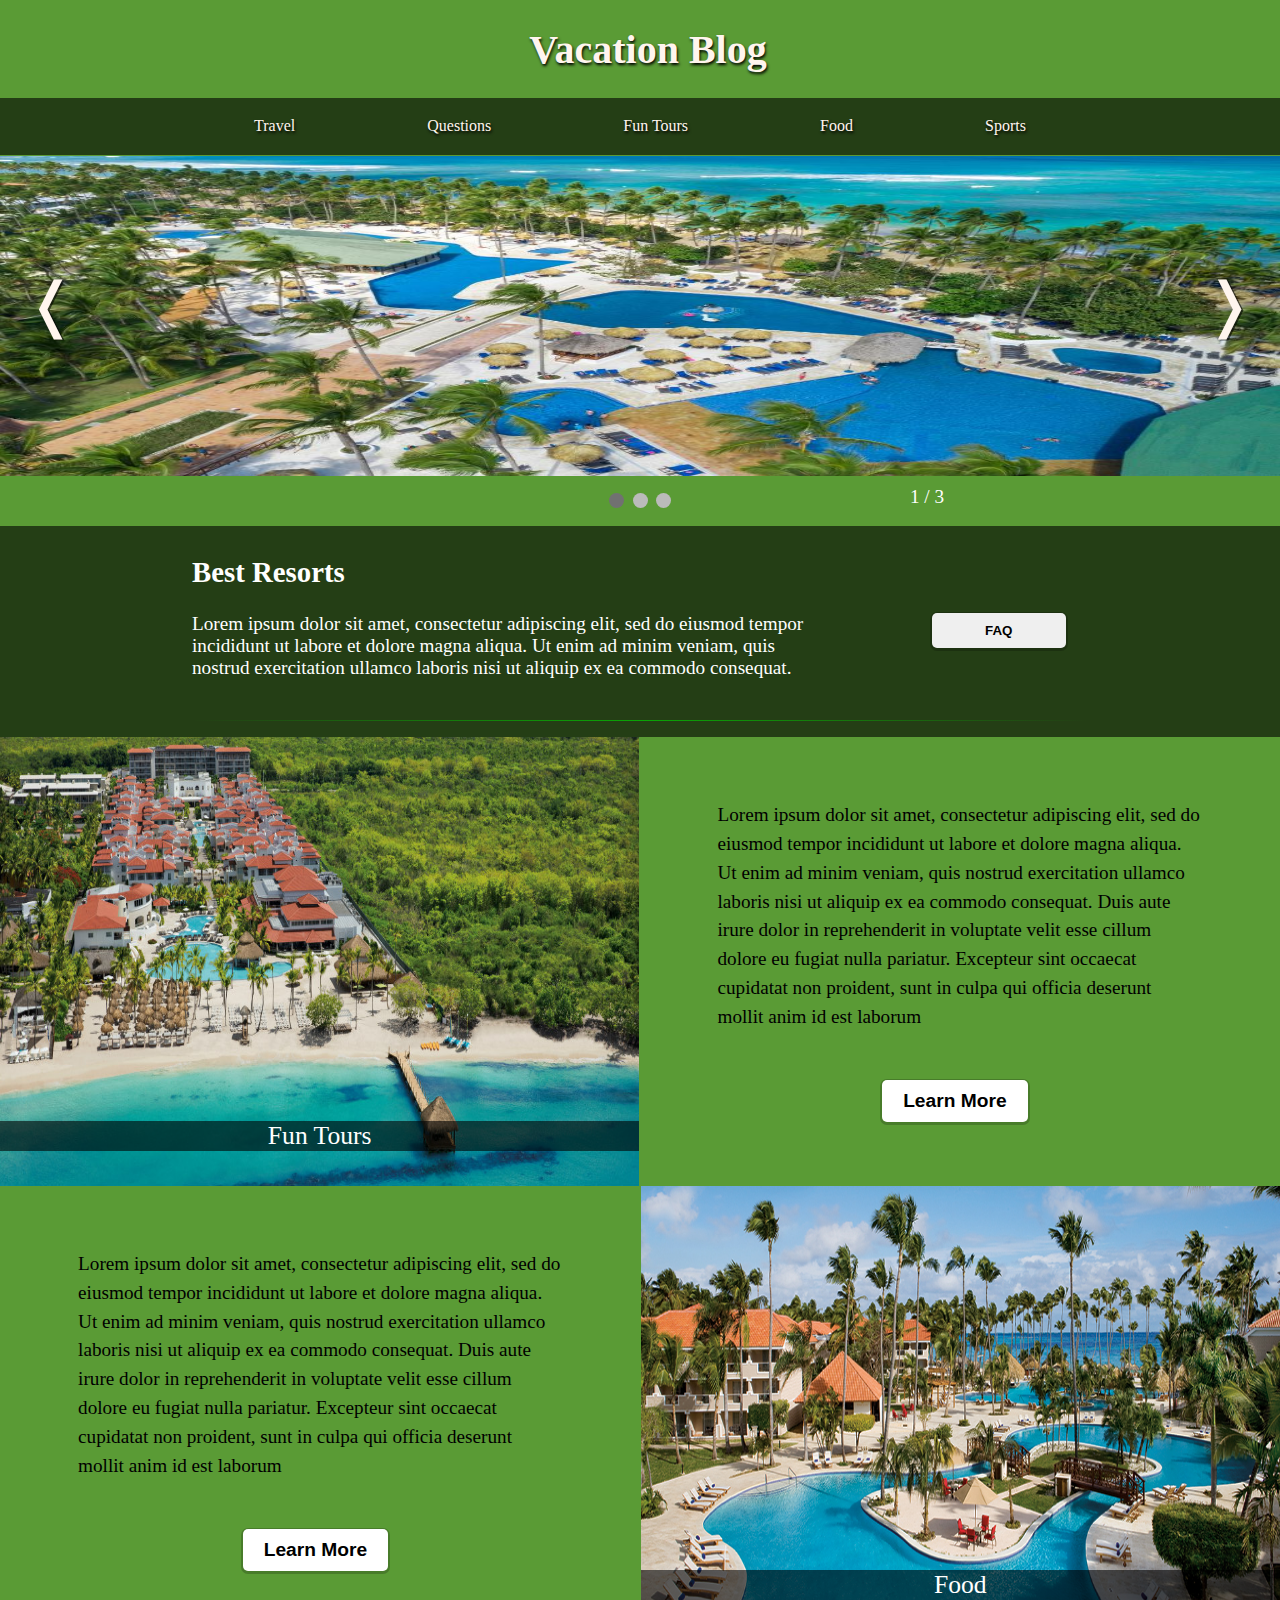
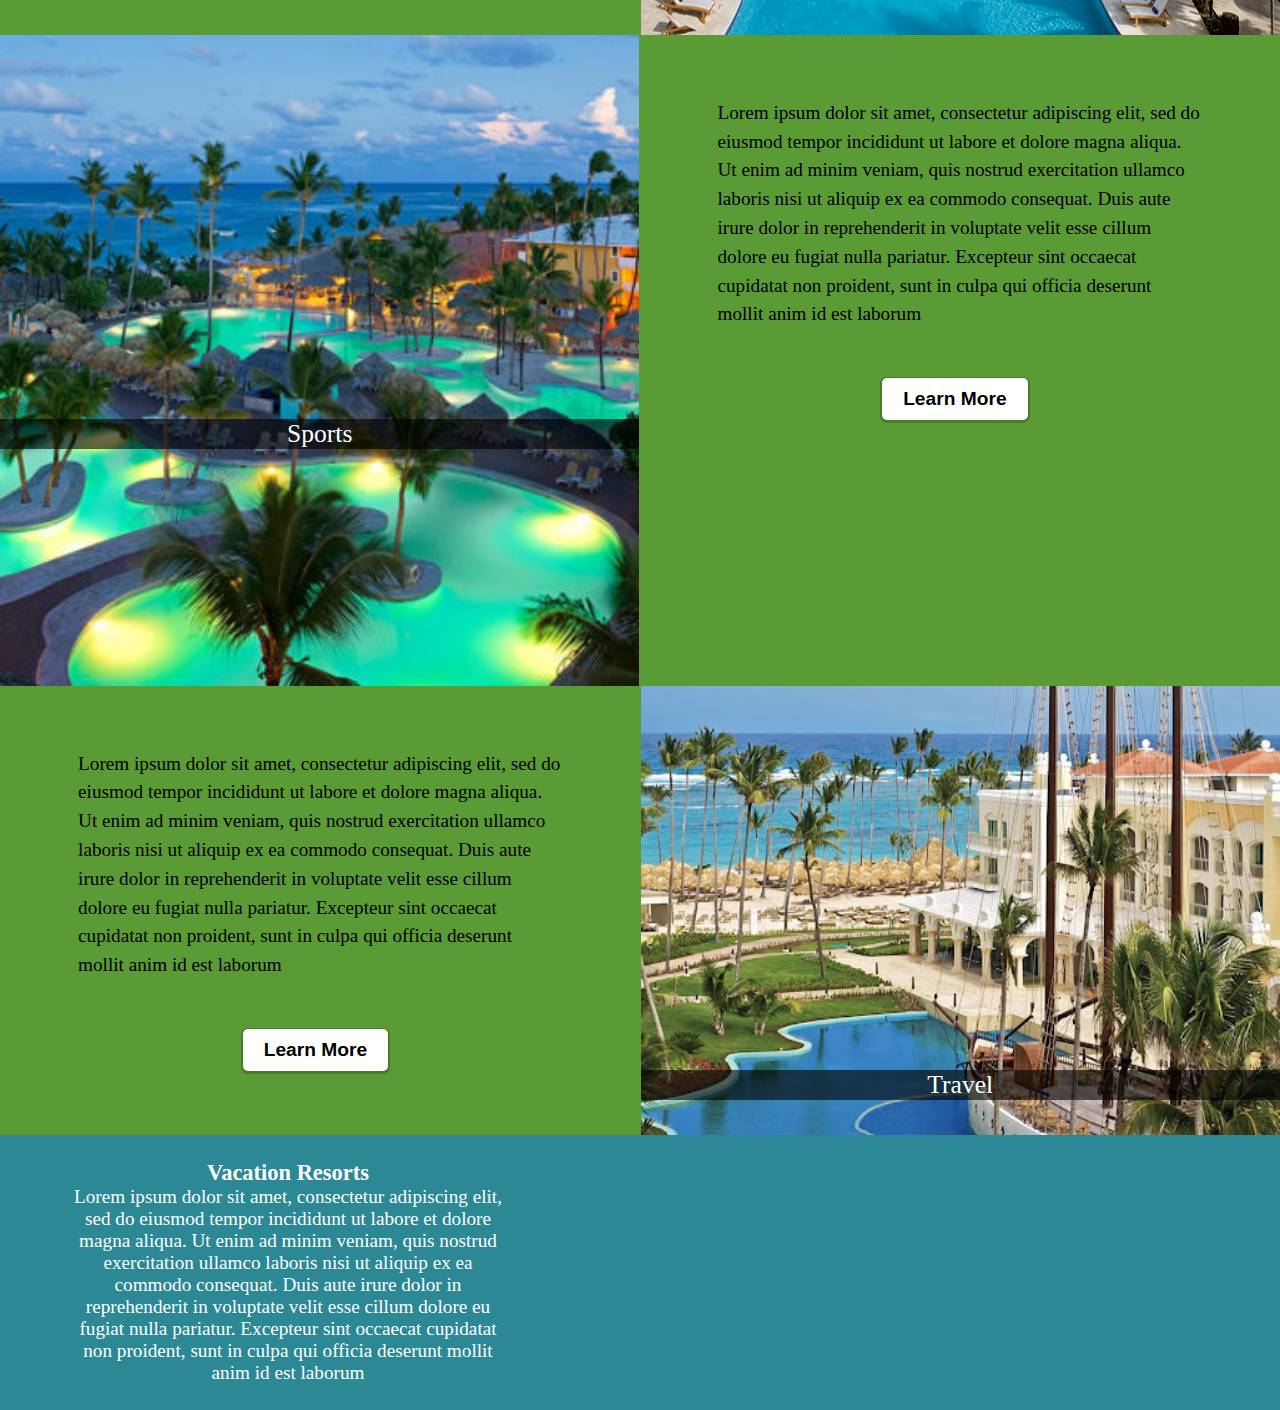
<file: index.html>
﻿<!DOCTYPE html>

<html>
<head>
    <meta charset="utf-8" />
    <meta name="viewport" content="width=device-width, initial-scale=1">
    <title> Vacation Blog</title>

    <link rel="stylesheet" type="text/css" href="index.css" />
</head>
<body>

    <div class="brand"><a href="index.html">Vacation Blog</a></div>

    <nav>
        <ul class="nav">
        <li>
            <a href="travel.html">Travel</a>
        </li>
        <li>
            <a href="questions.html">Questions</a>
        </li>
        <li>
            <a href="funtours.html">Fun Tours</a>
        </li>
        <li>
            <a href="food.html">Food</a>
        </li>
        <li>
            <a href="sports.html">Sports</a>
        </li>
        </ul>
    </nav>

    <!--Slideshow-->
    <div class="slideshowContainer changing">
        <div class="mySlides fade">
            <img src="5.jpg" alt="island image slideshow">
            <div class="slideshowContain">
                <div class="slideshowNumTxt">1 / 3</div>
            </div>

        </div>
        <div class="mySlides fade">
            <img src="6.jpg" alt="island image slideshow">
            <div class="slideshowContain">
                <div class="slideshowNumTxt">2 / 3</div>
            </div>
        </div>

        <div class="mySlides fade">
            <img src="8.jpg" alt="island image slideshow">
            <div class="slideshowContain">
                <div class="slideshowNumTxt">3 / 3</div>
            </div>
        </div>


        <a class="prev" onclick="plusSlides(-1)">&#10092;</a>
        <a class="next" onclick="plusSlides(1)">&#10093;</a>

        <div class="dots">
            <span class="dot" onclick="currentSlide(1)"></span>
            <span class="dot" onclick="currentSlide(2)"></span>
            <span class="dot" onclick="currentSlide(3)"></span>
        </div>
    </div>


    <div class="container">
        <h2> Best Resorts</h2>
        <span>
            Lorem ipsum dolor sit amet, consectetur adipiscing elit, sed do eiusmod tempor incididunt ut labore et dolore magna aliqua. Ut enim ad minim veniam, quis nostrud exercitation ullamco laboris nisi ut aliquip ex ea commodo consequat.
        </span>
        <a class="btnLink" href="faq.html"> <button type="button">FAQ</button> </a>
        <hr/>
    </div>

    <div class="grid">
        <div class="leftGridImg">
            <img src="1.jpg" alt="island image" />
            <div class="captionText" type="text">Fun Tours</div>
        </div>
        <span class="gridText">
            Lorem ipsum dolor sit amet, consectetur adipiscing elit, sed do eiusmod tempor incididunt ut labore et dolore magna aliqua. Ut enim ad minim veniam, quis nostrud exercitation ullamco laboris nisi ut aliquip ex ea commodo consequat. Duis aute irure dolor in reprehenderit in voluptate velit esse cillum dolore eu fugiat nulla pariatur. Excepteur sint occaecat cupidatat non proident, sunt in culpa qui officia deserunt mollit anim id est laborum            <a href="accommodations.html"> <button type="button" class="gridBtn">Learn More</button> </a>

        </span>
    </div>

    <div class="grid wrapper">
        <span class="gridText">
            Lorem ipsum dolor sit amet, consectetur adipiscing elit, sed do eiusmod tempor incididunt ut labore et dolore magna aliqua. Ut enim ad minim veniam, quis nostrud exercitation ullamco laboris nisi ut aliquip ex ea commodo consequat. Duis aute irure dolor in reprehenderit in voluptate velit esse cillum dolore eu fugiat nulla pariatur. Excepteur sint occaecat cupidatat non proident, sunt in culpa qui officia deserunt mollit anim id est laborum            <a href="dining.html"> <button type="button" class="gridBtn">Learn More</button> </a>
        </span>
        <div class="leftGridImg">
            <img src="2.jpg" alt="island image" />
            <div class="captionText" type="text">Food</div>
        </div>
    </div>

    <div class="grid">
        <div class="leftGridImg">
            <img src="3.jpg" alt="island image" />
            <div class="captionText" type="text">Sports</div>
        </div>
        <span class="gridText">
            Lorem ipsum dolor sit amet, consectetur adipiscing elit, sed do eiusmod tempor incididunt ut labore et dolore magna aliqua. Ut enim ad minim veniam, quis nostrud exercitation ullamco laboris nisi ut aliquip ex ea commodo consequat. Duis aute irure dolor in reprehenderit in voluptate velit esse cillum dolore eu fugiat nulla pariatur. Excepteur sint occaecat cupidatat non proident, sunt in culpa qui officia deserunt mollit anim id est laborum            <a href="activities.html"> <button type="button" class="gridBtn">Learn More</button> </a>
        </span>
    </div>

    <div class="grid wrapper">
        <span class="gridText">
            Lorem ipsum dolor sit amet, consectetur adipiscing elit, sed do eiusmod tempor incididunt ut labore et dolore magna aliqua. Ut enim ad minim veniam, quis nostrud exercitation ullamco laboris nisi ut aliquip ex ea commodo consequat. Duis aute irure dolor in reprehenderit in voluptate velit esse cillum dolore eu fugiat nulla pariatur. Excepteur sint occaecat cupidatat non proident, sunt in culpa qui officia deserunt mollit anim id est laborum            <a href="transportation.html"> <button type="button" class="gridBtn">Learn More</button> </a>
        </span>
        <div class="leftGridImg">
            <img src="4.jpg" alt="island image" />
            <div class="captionText" type="text">Travel</div>
        </div>
    </div>

    <footer>
        <div class="footerCol">
            <h3>Vacation Resorts</h3>
            Lorem ipsum dolor sit amet, consectetur adipiscing elit, sed do eiusmod tempor incididunt ut labore et dolore magna aliqua. Ut enim ad minim veniam, quis nostrud exercitation ullamco laboris nisi ut aliquip ex ea commodo consequat. Duis aute irure dolor in reprehenderit in voluptate velit esse cillum dolore eu fugiat nulla pariatur. Excepteur sint occaecat cupidatat non proident, sunt in culpa qui officia deserunt mollit anim id est laborum           
        </div>
    </footer>

    <!--Slideshow JS-->
    <script src = "slideshow.js" type="text/javascript"></script>
</body>
</html>
</file>
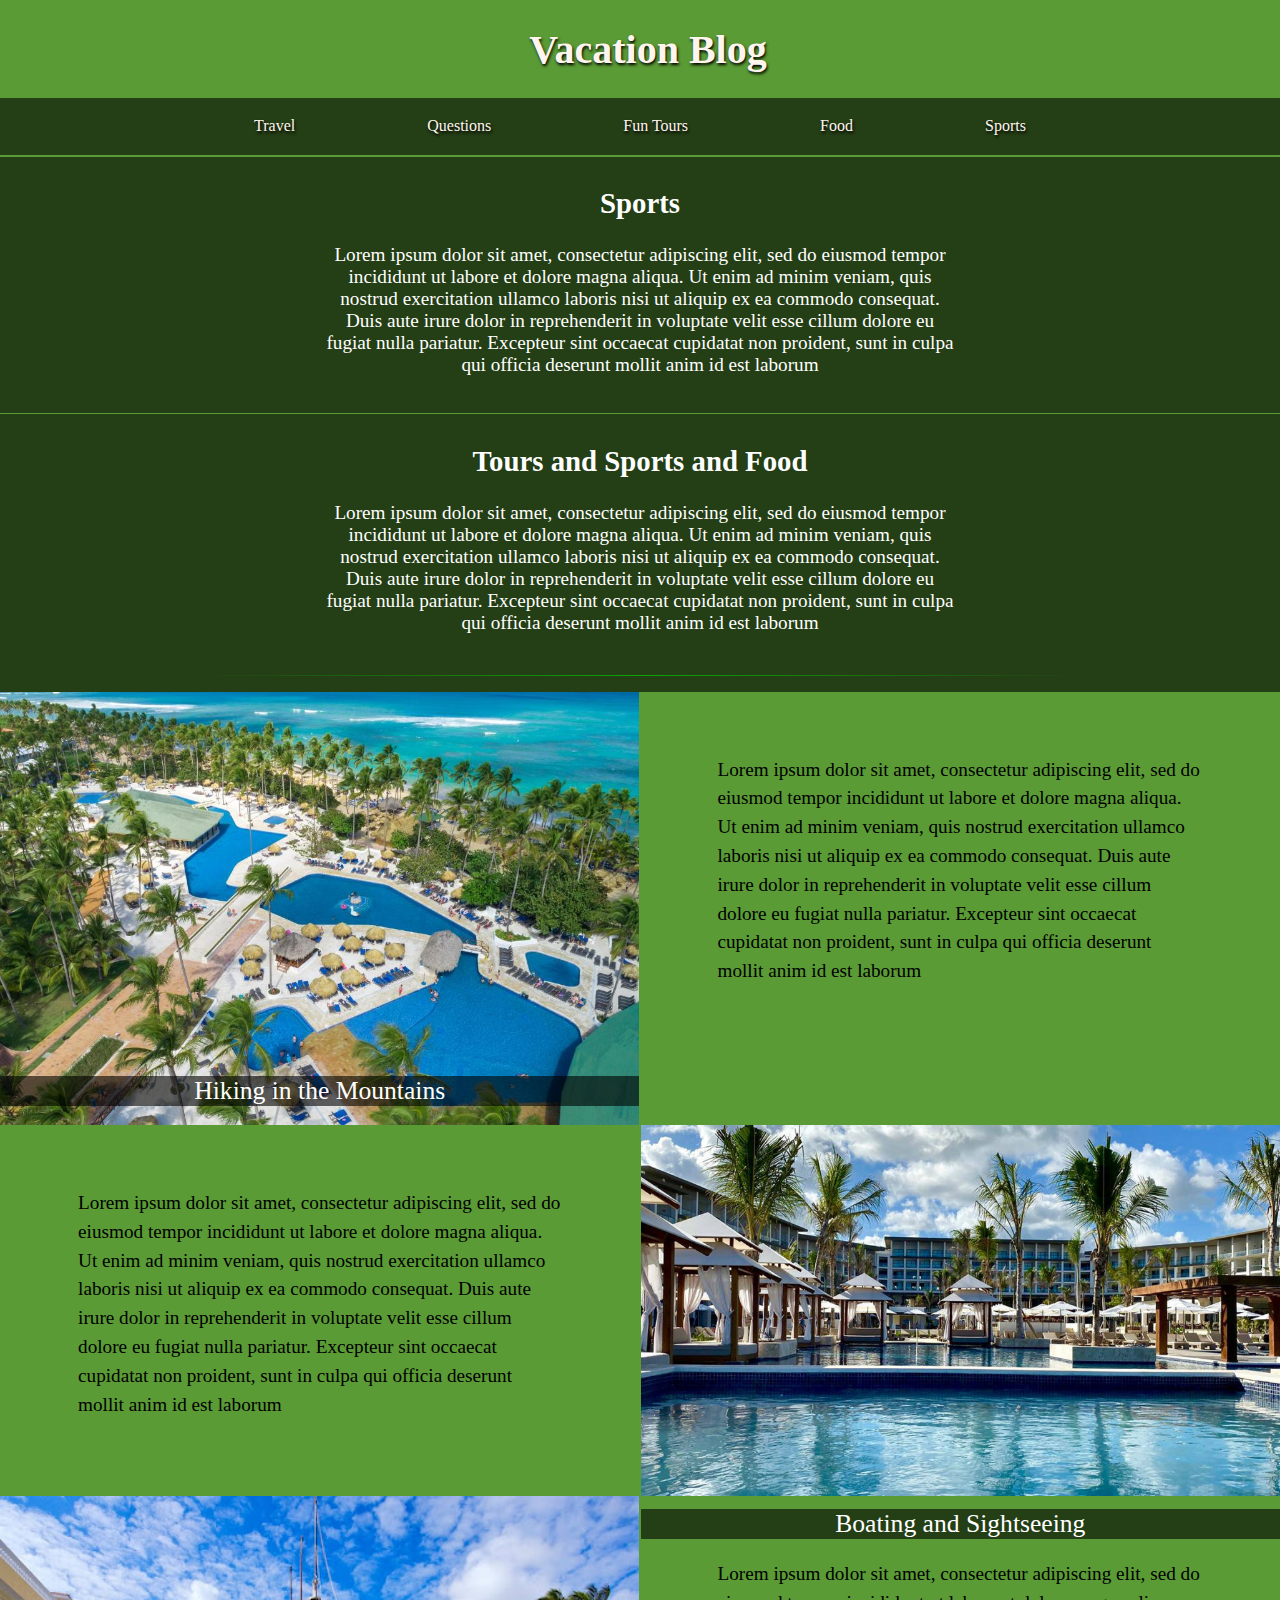
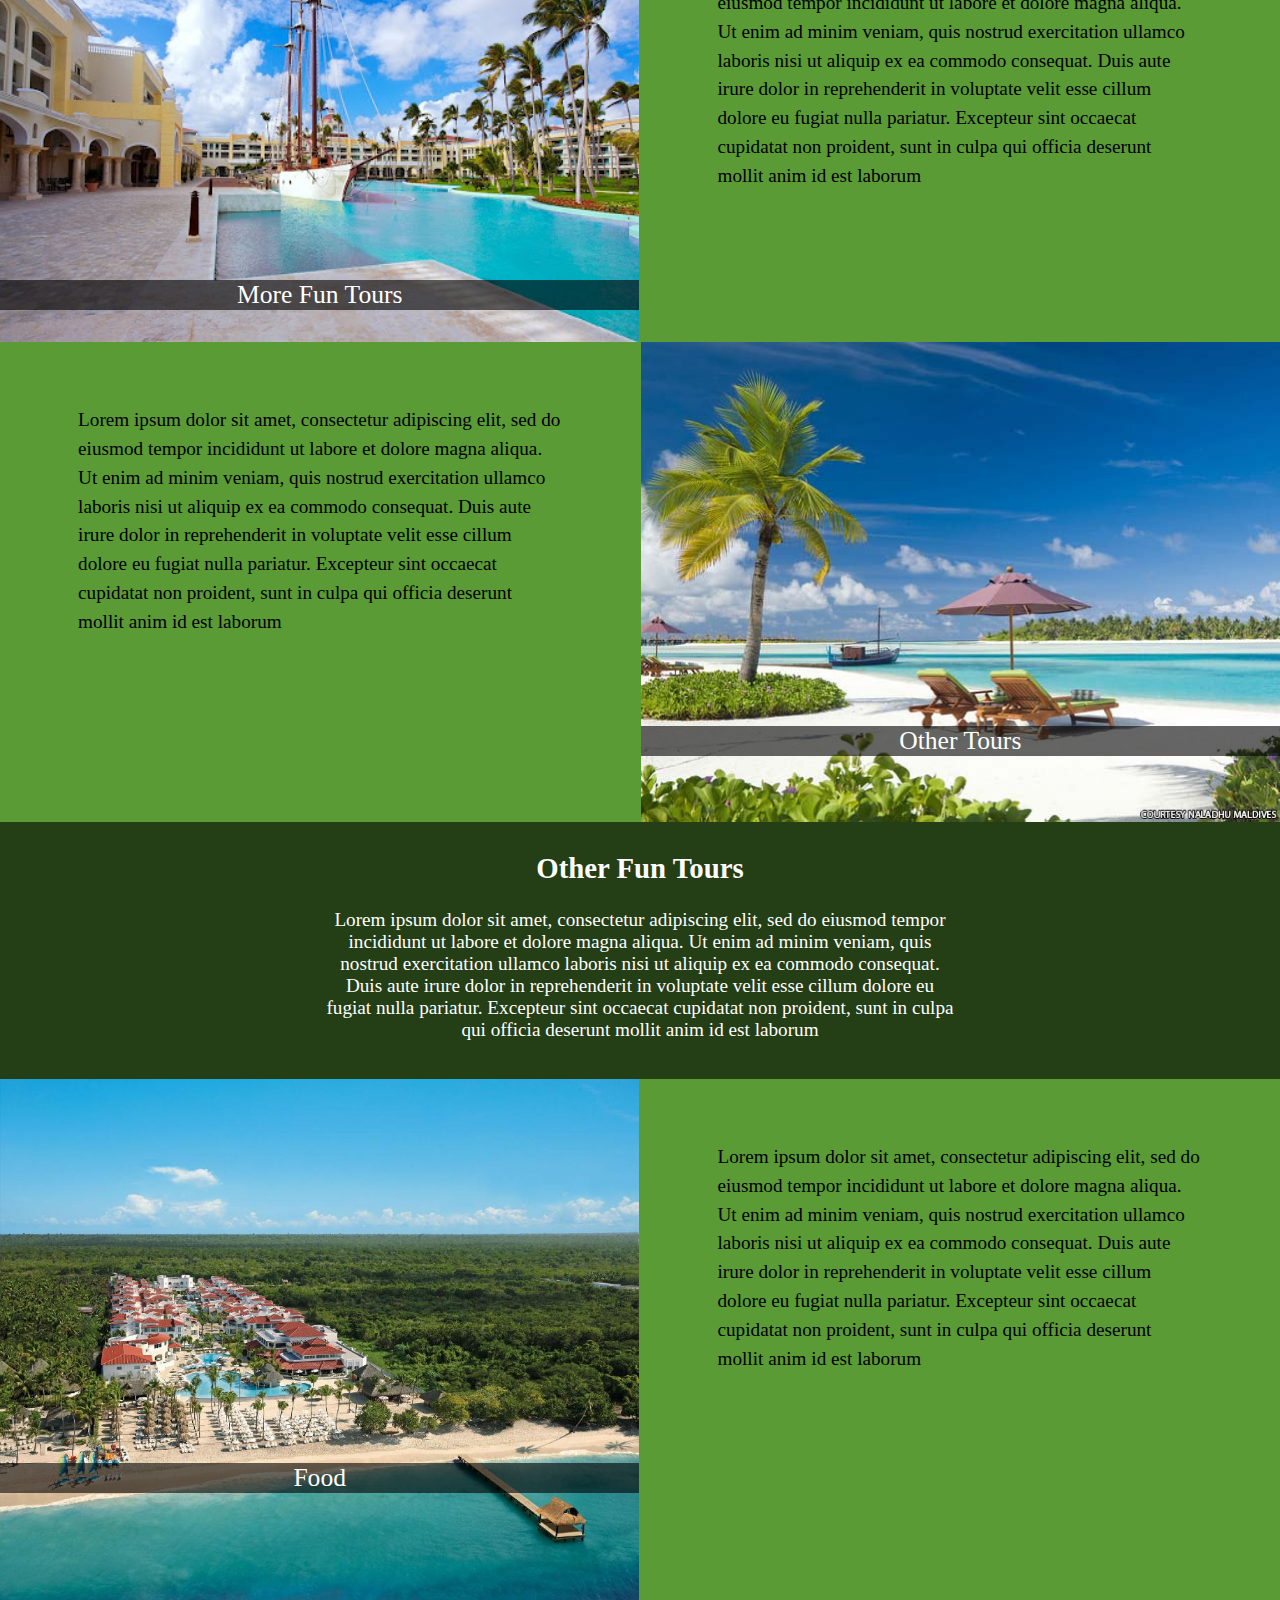
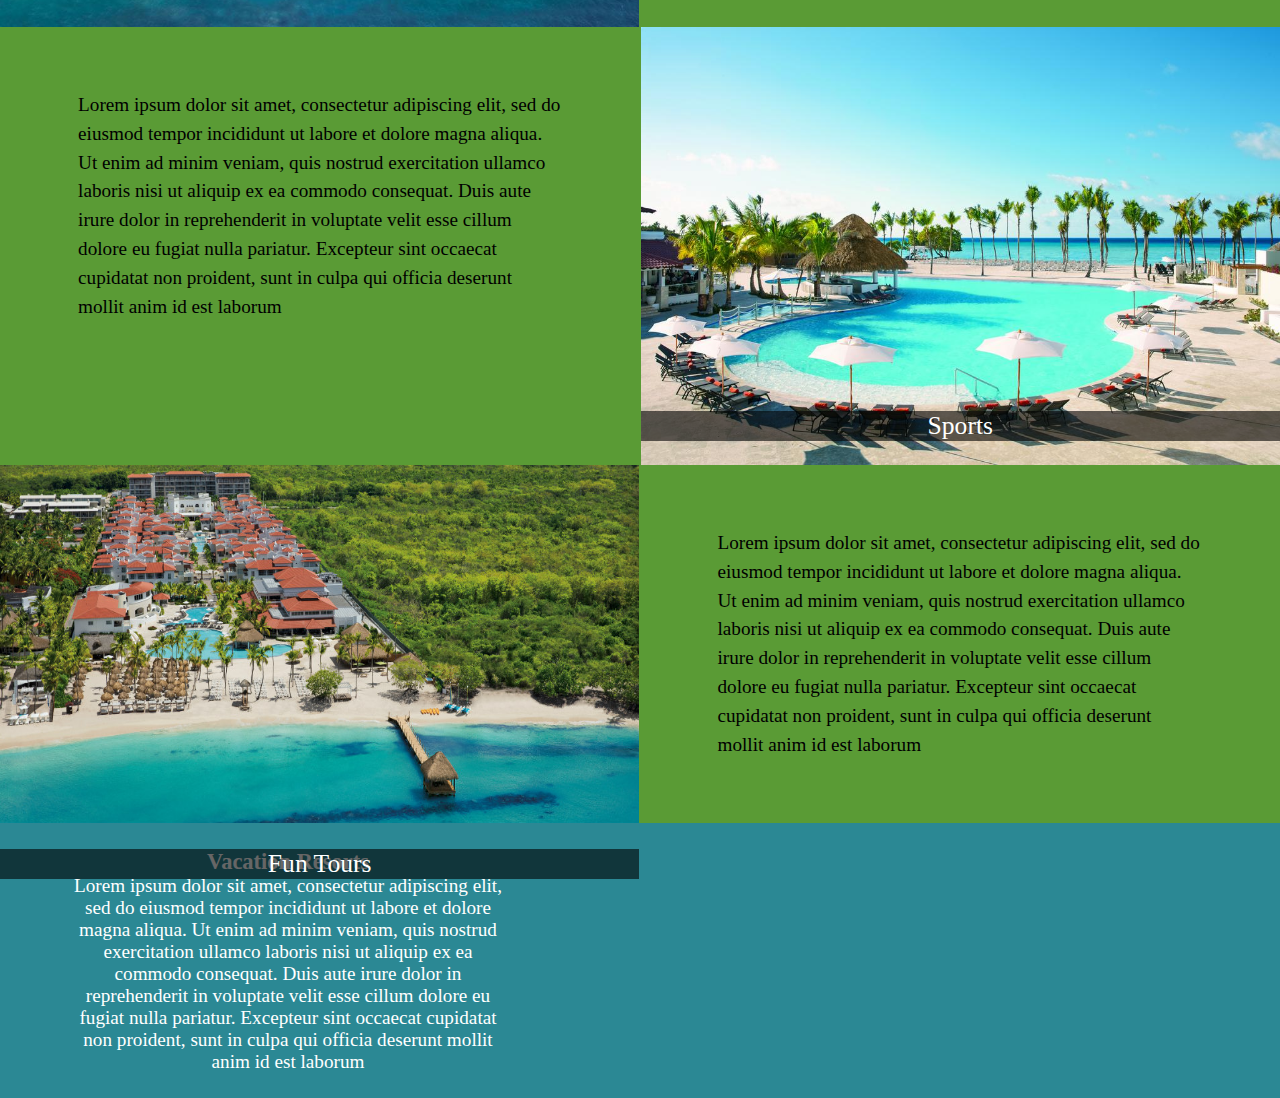
<file: activities.html>
﻿<!DOCTYPE html>

<html>
<head>
    <meta charset="utf-8" />
    <meta name="viewport" content="width=device-width, initial-scale=1">
    <title>Vacation Blog</title>

    <!--Site stylesheet-->
    <link rel="stylesheet" type="text/css" href="index.css" />

    <!--Page specific styles-->
    <style>
        .container {
            text-align: center;
            margin-top:1px;
        }
        .container span {
                padding: 0 12% .5% 12%;
            }
        .safetyMsg {
            font-size: 1vw;
            margin-bottom: 4%;
            margin-top: 2%;
        }

        .midpageBanner {
            margin-top: 0;
        }

        .bottompageMsg {
            margin: 2px;
        }
    </style>
</head>
<body>

    <div class="brand"><a href="index.html">Vacation Blog</a></div>

    <nav>
        <ul class="nav">
            <li>
                <a href="transportation.html">Travel</a>
            </li>
            <li>
                <a href="faq.html">Questions</a>
            </li>
            <li>
                <a href="accommodations.html">Fun Tours</a>
            </li>
            <li>
                <a href="dining.html">Food</a>
            </li>
            <li>
                <a href="activities.html">Sports</a>
            </li>
        </ul>
    </nav>


    <div class="container">
        <h2>Sports</h2>
        <span>
            Lorem ipsum dolor sit amet, consectetur adipiscing elit, sed do eiusmod tempor incididunt ut labore et dolore magna aliqua. Ut enim ad minim veniam, quis nostrud exercitation ullamco laboris nisi ut aliquip ex ea commodo consequat. Duis aute irure dolor in reprehenderit in voluptate velit esse cillum dolore eu fugiat nulla pariatur. Excepteur sint occaecat cupidatat non proident, sunt in culpa qui officia deserunt mollit anim id est laborum        </span>
    </div>

    <div class="container">
        <h2>Tours and Sports and Food</h2>
        <span>
            Lorem ipsum dolor sit amet, consectetur adipiscing elit, sed do eiusmod tempor incididunt ut labore et dolore magna aliqua. Ut enim ad minim veniam, quis nostrud exercitation ullamco laboris nisi ut aliquip ex ea commodo consequat. Duis aute irure dolor in reprehenderit in voluptate velit esse cillum dolore eu fugiat nulla pariatur. Excepteur sint occaecat cupidatat non proident, sunt in culpa qui officia deserunt mollit anim id est laborum        </span>
        <hr />
    </div>

    <div class="grid">
        <div class="leftGridImg">
            <img src="5.jpg" alt="island image" />
            <div class="captionText" type="text">Hiking in the Mountains</div>
        </div>
        <span class="gridText">
            Lorem ipsum dolor sit amet, consectetur adipiscing elit, sed do eiusmod tempor incididunt ut labore et dolore magna aliqua. Ut enim ad minim veniam, quis nostrud exercitation ullamco laboris nisi ut aliquip ex ea commodo consequat. Duis aute irure dolor in reprehenderit in voluptate velit esse cillum dolore eu fugiat nulla pariatur. Excepteur sint occaecat cupidatat non proident, sunt in culpa qui officia deserunt mollit anim id est laborum        </span>
    </div>

    <div class="grid wrapper">
        <span class="gridText">
            Lorem ipsum dolor sit amet, consectetur adipiscing elit, sed do eiusmod tempor incididunt ut labore et dolore magna aliqua. Ut enim ad minim veniam, quis nostrud exercitation ullamco laboris nisi ut aliquip ex ea commodo consequat. Duis aute irure dolor in reprehenderit in voluptate velit esse cillum dolore eu fugiat nulla pariatur. Excepteur sint occaecat cupidatat non proident, sunt in culpa qui officia deserunt mollit anim id est laborum        </span>
        <div class="leftGridImg">
            <img src="6.jpg" alt="island image" />
            <div class="captionText" type="text">Boating and Sightseeing</div>
        </div>
    </div>

    <div class="grid">
        <div class="leftGridImg">
            <img src="7.jpg" alt="island image" />
            <div class="captionText longText" type="text">More Fun Tours</div>
        </div>
        <span class="gridText">
            Lorem ipsum dolor sit amet, consectetur adipiscing elit, sed do eiusmod tempor incididunt ut labore et dolore magna aliqua. Ut enim ad minim veniam, quis nostrud exercitation ullamco laboris nisi ut aliquip ex ea commodo consequat. Duis aute irure dolor in reprehenderit in voluptate velit esse cillum dolore eu fugiat nulla pariatur. Excepteur sint occaecat cupidatat non proident, sunt in culpa qui officia deserunt mollit anim id est laborum        </span>
    </div>

    <div class="grid wrapper">
        <span class="gridText">
            Lorem ipsum dolor sit amet, consectetur adipiscing elit, sed do eiusmod tempor incididunt ut labore et dolore magna aliqua. Ut enim ad minim veniam, quis nostrud exercitation ullamco laboris nisi ut aliquip ex ea commodo consequat. Duis aute irure dolor in reprehenderit in voluptate velit esse cillum dolore eu fugiat nulla pariatur. Excepteur sint occaecat cupidatat non proident, sunt in culpa qui officia deserunt mollit anim id est laborum        </span>
        <div class="leftGridImg">
            <img src="8.jpg" alt="island image" />
            <div class="captionText" type="text">Other Tours</div>
        </div>
    </div>


    <div class="container midpageBanner">
        <h2>Other Fun Tours</h2>
        <span>
            Lorem ipsum dolor sit amet, consectetur adipiscing elit, sed do eiusmod tempor incididunt ut labore et dolore magna aliqua. Ut enim ad minim veniam, quis nostrud exercitation ullamco laboris nisi ut aliquip ex ea commodo consequat. Duis aute irure dolor in reprehenderit in voluptate velit esse cillum dolore eu fugiat nulla pariatur. Excepteur sint occaecat cupidatat non proident, sunt in culpa qui officia deserunt mollit anim id est laborum        </span>
    </div>

    <div class="grid">
        <div class="leftGridImg">
            <img src="9.jpg" alt="island image" />
            <div class="captionText" type="text">Food</div>
        </div>
        <span class="gridText">
            Lorem ipsum dolor sit amet, consectetur adipiscing elit, sed do eiusmod tempor incididunt ut labore et dolore magna aliqua. Ut enim ad minim veniam, quis nostrud exercitation ullamco laboris nisi ut aliquip ex ea commodo consequat. Duis aute irure dolor in reprehenderit in voluptate velit esse cillum dolore eu fugiat nulla pariatur. Excepteur sint occaecat cupidatat non proident, sunt in culpa qui officia deserunt mollit anim id est laborum        </span>
    </div>

    <div class="grid wrapper">
        <span class="gridText">
            Lorem ipsum dolor sit amet, consectetur adipiscing elit, sed do eiusmod tempor incididunt ut labore et dolore magna aliqua. Ut enim ad minim veniam, quis nostrud exercitation ullamco laboris nisi ut aliquip ex ea commodo consequat. Duis aute irure dolor in reprehenderit in voluptate velit esse cillum dolore eu fugiat nulla pariatur. Excepteur sint occaecat cupidatat non proident, sunt in culpa qui officia deserunt mollit anim id est laborum        </span>
        <div class="leftGridImg">
            <img src="10.jpg" alt="island image" />
            <div class="captionText" type="text">Sports</div>
        </div>
    </div>

    <div class="grid">
        <div class="leftGridImg">
            <img src="1.jpg" alt="island image" />
            <div class="captionText longText" type="text">Fun Tours</div>
        </div>
        <span class="gridText">
            Lorem ipsum dolor sit amet, consectetur adipiscing elit, sed do eiusmod tempor incididunt ut labore et dolore magna aliqua. Ut enim ad minim veniam, quis nostrud exercitation ullamco laboris nisi ut aliquip ex ea commodo consequat. Duis aute irure dolor in reprehenderit in voluptate velit esse cillum dolore eu fugiat nulla pariatur. Excepteur sint occaecat cupidatat non proident, sunt in culpa qui officia deserunt mollit anim id est laborum        </span>
    </div>

  
    <footer>
        <div class="footerCol">
            <h3>Vacation Resorts</h3>
            Lorem ipsum dolor sit amet, consectetur adipiscing elit, sed do eiusmod tempor incididunt ut labore et dolore magna aliqua. Ut enim ad minim veniam, quis nostrud exercitation ullamco laboris nisi ut aliquip ex ea commodo consequat. Duis aute irure dolor in reprehenderit in voluptate velit esse cillum dolore eu fugiat nulla pariatur. Excepteur sint occaecat cupidatat non proident, sunt in culpa qui officia deserunt mollit anim id est laborum        </div>
    </footer>


</body>
</html>
</file>
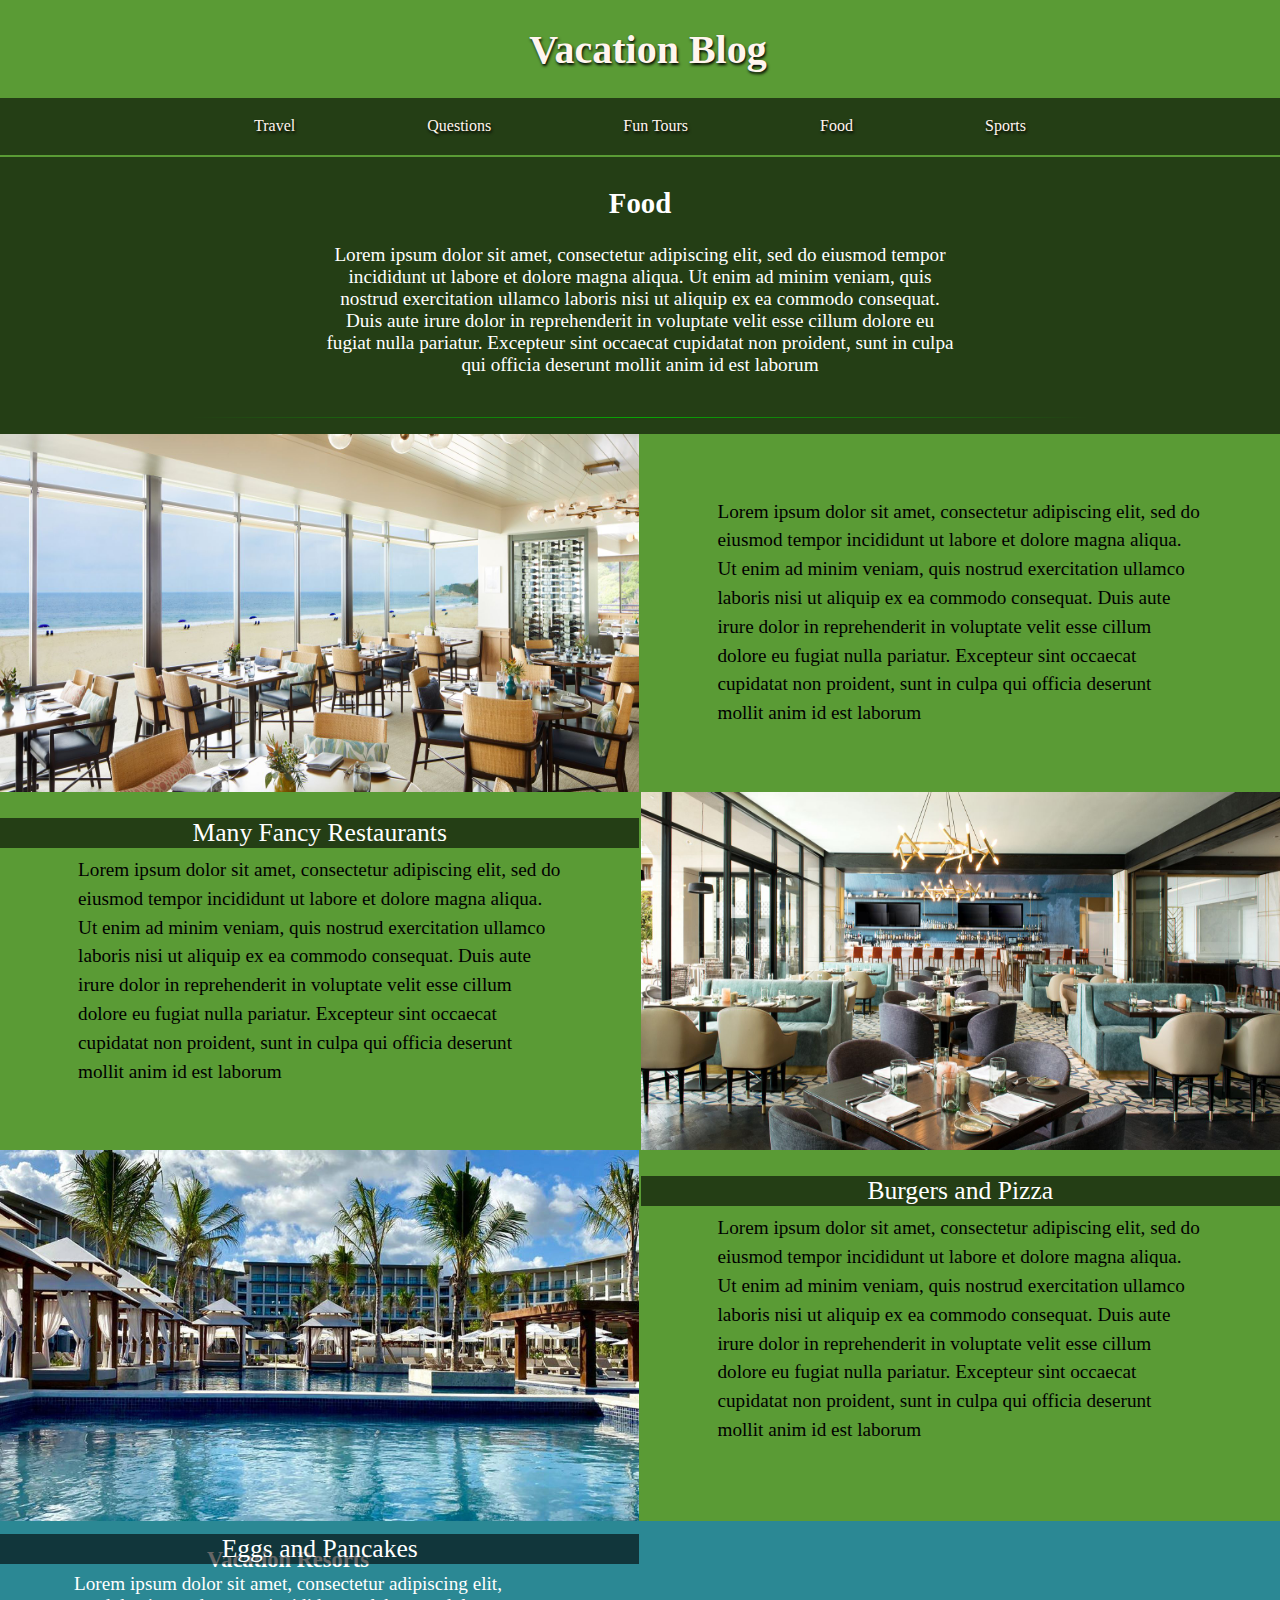
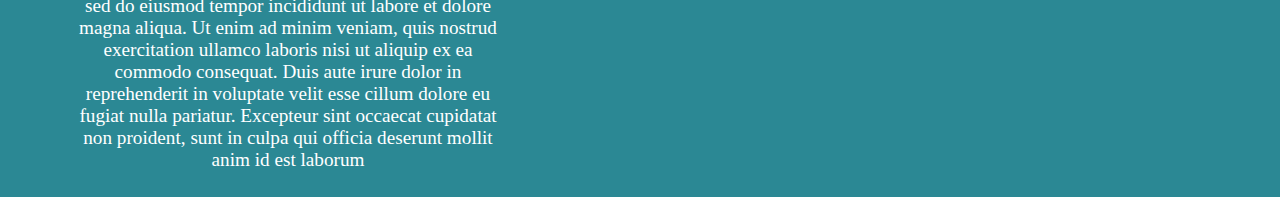
<file: dining.html>
﻿<!DOCTYPE html>

<html>
<head>
    <meta charset="utf-8" />
    <meta name="viewport" content="width=device-width, initial-scale=1">
    <title>Vacation Blog</title>

    <!--Site stylesheet-->
    <link rel="stylesheet" type="text/css" href="index.css" />

    <!--Page specific Styles-->
    <style>
        .container {
            text-align: center;
            margin-top:1px;
        }
        .container span {
                padding: 0 12% .5% 12%;
            }
        .safetyMsg {
            font-size: 1vw;
            margin-bottom: 4%;
            margin-top: 2%;
        }
    </style>
</head>
<body>

    <div class="brand"><a href="index.html">Vacation Blog</a></div>

    <nav>
        <ul class="nav">
            <li>
                <a href="transportation.html">Travel</a>
            </li>
            <li>
                <a href="faq.html">Questions</a>
            </li>
            <li>
                <a href="accommodations.html">Fun Tours</a>
            </li>
            <li>
                <a href="dining.html">Food</a>
            </li>
            <li>
                <a href="activities.html">Sports</a>
            </li>
        </ul>
    </nav>


    <div class="container">
        <h2>Food</h2>
        <span>
            Lorem ipsum dolor sit amet, consectetur adipiscing elit, sed do eiusmod tempor incididunt ut labore et dolore magna aliqua. Ut enim ad minim veniam, quis nostrud exercitation ullamco laboris nisi ut aliquip ex ea commodo consequat. Duis aute irure dolor in reprehenderit in voluptate velit esse cillum dolore eu fugiat nulla pariatur. Excepteur sint occaecat cupidatat non proident, sunt in culpa qui officia deserunt mollit anim id est laborum        </span>
        <hr />
    </div>

    <div class="grid">
        <div class="leftGridImg">
            <img src="dining1.jpg" alt="island image" />
            <div class="captionText" type="text">Many Fancy Restaurants</div>
        </div>
        <span class="gridText">
            Lorem ipsum dolor sit amet, consectetur adipiscing elit, sed do eiusmod tempor incididunt ut labore et dolore magna aliqua. Ut enim ad minim veniam, quis nostrud exercitation ullamco laboris nisi ut aliquip ex ea commodo consequat. Duis aute irure dolor in reprehenderit in voluptate velit esse cillum dolore eu fugiat nulla pariatur. Excepteur sint occaecat cupidatat non proident, sunt in culpa qui officia deserunt mollit anim id est laborum        </span>
    </div>

    <div class="grid wrapper">
        <span class="gridText">
            Lorem ipsum dolor sit amet, consectetur adipiscing elit, sed do eiusmod tempor incididunt ut labore et dolore magna aliqua. Ut enim ad minim veniam, quis nostrud exercitation ullamco laboris nisi ut aliquip ex ea commodo consequat. Duis aute irure dolor in reprehenderit in voluptate velit esse cillum dolore eu fugiat nulla pariatur. Excepteur sint occaecat cupidatat non proident, sunt in culpa qui officia deserunt mollit anim id est laborum        </span>
        <div class="leftGridImg">
            <img src="dining2.jpg" alt="island image" />
            <div class="captionText" type="text">Burgers and Pizza</div>
        </div>
    </div>

    <div class="grid">
        <div class="leftGridImg">
            <img src="6.jpg" alt="island image" />
            <div class="captionText" type="text">Eggs and Pancakes</div>
        </div>
        <span class="gridText">
            Lorem ipsum dolor sit amet, consectetur adipiscing elit, sed do eiusmod tempor incididunt ut labore et dolore magna aliqua. Ut enim ad minim veniam, quis nostrud exercitation ullamco laboris nisi ut aliquip ex ea commodo consequat. Duis aute irure dolor in reprehenderit in voluptate velit esse cillum dolore eu fugiat nulla pariatur. Excepteur sint occaecat cupidatat non proident, sunt in culpa qui officia deserunt mollit anim id est laborum        </span>
    </div>

    <footer>
        <div class="footerCol">
            <h3>Vacation Resorts</h3>
            Lorem ipsum dolor sit amet, consectetur adipiscing elit, sed do eiusmod tempor incididunt ut labore et dolore magna aliqua. Ut enim ad minim veniam, quis nostrud exercitation ullamco laboris nisi ut aliquip ex ea commodo consequat. Duis aute irure dolor in reprehenderit in voluptate velit esse cillum dolore eu fugiat nulla pariatur. Excepteur sint occaecat cupidatat non proident, sunt in culpa qui officia deserunt mollit anim id est laborum        </div>
    </footer>


</body>
</html>
</file>
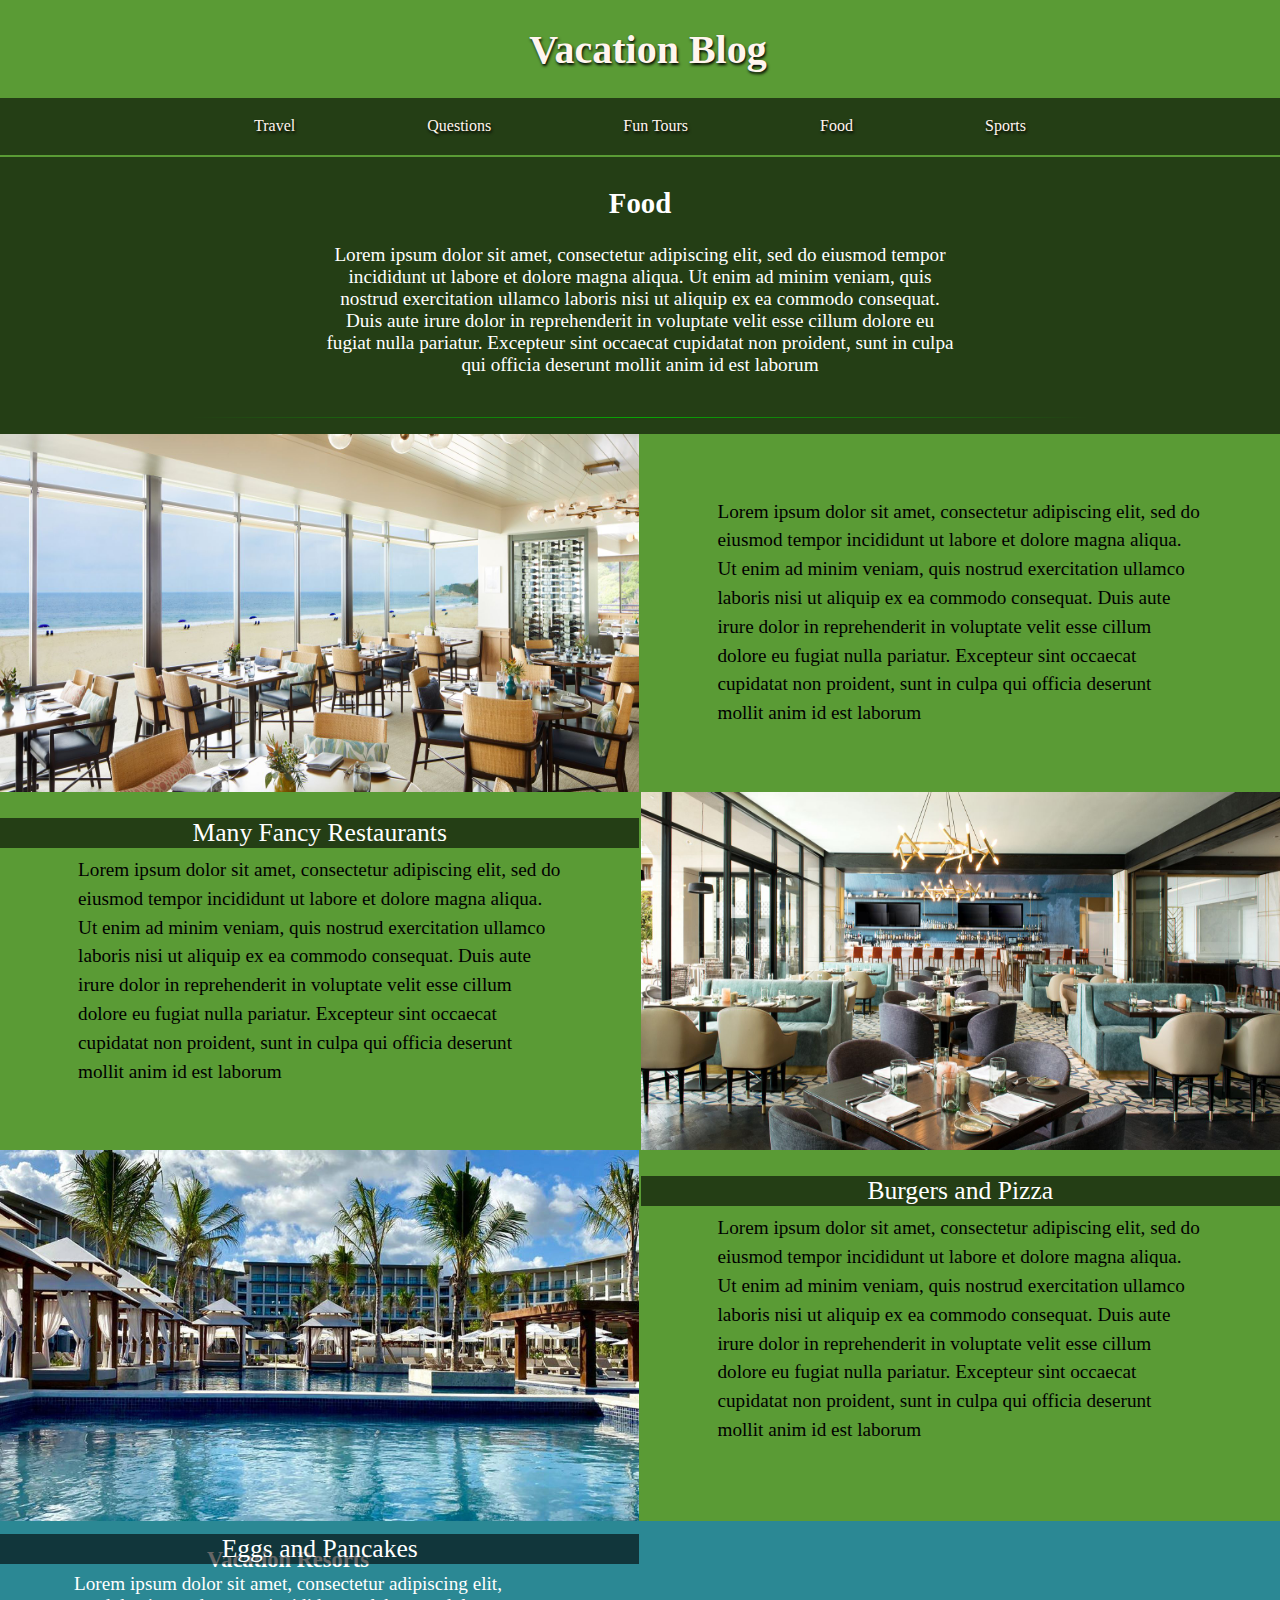
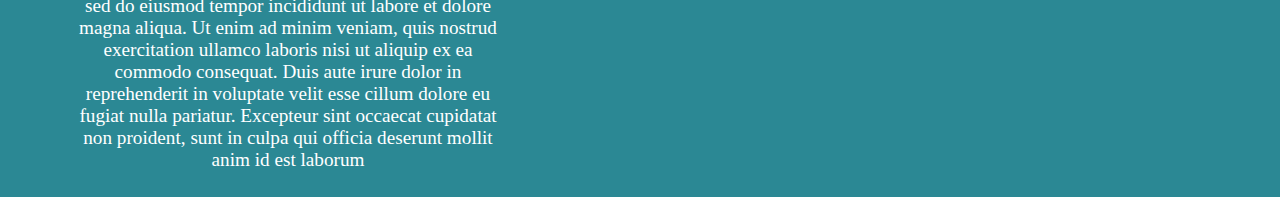
<file: food.html>
﻿<!DOCTYPE html>

<html>
<head>
    <meta charset="utf-8" />
    <meta name="viewport" content="width=device-width, initial-scale=1">
    <title>Vacation Blog</title>

    <!--Site stylesheet-->
    <link rel="stylesheet" type="text/css" href="index.css" />

    <!--Page specific Styles-->
    <style>
        .container {
            text-align: center;
            margin-top:1px;
        }
        .container span {
                padding: 0 12% .5% 12%;
            }
        .safetyMsg {
            font-size: 1vw;
            margin-bottom: 4%;
            margin-top: 2%;
        }
    </style>
</head>
<body>

    <div class="brand"><a href="index.html">Vacation Blog</a></div>

    <nav>
        <ul class="nav">
            <li>
                <a href="travel.html">Travel</a>
            </li>
            <li>
                <a href="questions.html">Questions</a>
            </li>
            <li>
                <a href="funtours.html">Fun Tours</a>
            </li>
            <li>
                <a href="food.html">Food</a>
            </li>
            <li>
                <a href="sports.html">Sports</a>
            </li>
        </ul>
    </nav>


    <div class="container">
        <h2>Food</h2>
        <span>
            Lorem ipsum dolor sit amet, consectetur adipiscing elit, sed do eiusmod tempor incididunt ut labore et dolore magna aliqua. Ut enim ad minim veniam, quis nostrud exercitation ullamco laboris nisi ut aliquip ex ea commodo consequat. Duis aute irure dolor in reprehenderit in voluptate velit esse cillum dolore eu fugiat nulla pariatur. Excepteur sint occaecat cupidatat non proident, sunt in culpa qui officia deserunt mollit anim id est laborum        </span>
        <hr />
    </div>

    <div class="grid">
        <div class="leftGridImg">
            <img src="dining1.jpg" alt="island image" />
            <div class="captionText" type="text">Many Fancy Restaurants</div>
        </div>
        <span class="gridText">
            Lorem ipsum dolor sit amet, consectetur adipiscing elit, sed do eiusmod tempor incididunt ut labore et dolore magna aliqua. Ut enim ad minim veniam, quis nostrud exercitation ullamco laboris nisi ut aliquip ex ea commodo consequat. Duis aute irure dolor in reprehenderit in voluptate velit esse cillum dolore eu fugiat nulla pariatur. Excepteur sint occaecat cupidatat non proident, sunt in culpa qui officia deserunt mollit anim id est laborum        </span>
    </div>

    <div class="grid wrapper">
        <span class="gridText">
            Lorem ipsum dolor sit amet, consectetur adipiscing elit, sed do eiusmod tempor incididunt ut labore et dolore magna aliqua. Ut enim ad minim veniam, quis nostrud exercitation ullamco laboris nisi ut aliquip ex ea commodo consequat. Duis aute irure dolor in reprehenderit in voluptate velit esse cillum dolore eu fugiat nulla pariatur. Excepteur sint occaecat cupidatat non proident, sunt in culpa qui officia deserunt mollit anim id est laborum        </span>
        <div class="leftGridImg">
            <img src="dining2.jpg" alt="island image" />
            <div class="captionText" type="text">Burgers and Pizza</div>
        </div>
    </div>

    <div class="grid">
        <div class="leftGridImg">
            <img src="6.jpg" alt="island image" />
            <div class="captionText" type="text">Eggs and Pancakes</div>
        </div>
        <span class="gridText">
            Lorem ipsum dolor sit amet, consectetur adipiscing elit, sed do eiusmod tempor incididunt ut labore et dolore magna aliqua. Ut enim ad minim veniam, quis nostrud exercitation ullamco laboris nisi ut aliquip ex ea commodo consequat. Duis aute irure dolor in reprehenderit in voluptate velit esse cillum dolore eu fugiat nulla pariatur. Excepteur sint occaecat cupidatat non proident, sunt in culpa qui officia deserunt mollit anim id est laborum        </span>
    </div>

    <footer>
        <div class="footerCol">
            <h3>Vacation Resorts</h3>
            Lorem ipsum dolor sit amet, consectetur adipiscing elit, sed do eiusmod tempor incididunt ut labore et dolore magna aliqua. Ut enim ad minim veniam, quis nostrud exercitation ullamco laboris nisi ut aliquip ex ea commodo consequat. Duis aute irure dolor in reprehenderit in voluptate velit esse cillum dolore eu fugiat nulla pariatur. Excepteur sint occaecat cupidatat non proident, sunt in culpa qui officia deserunt mollit anim id est laborum        </div>
    </footer>


</body>
</html>
</file>
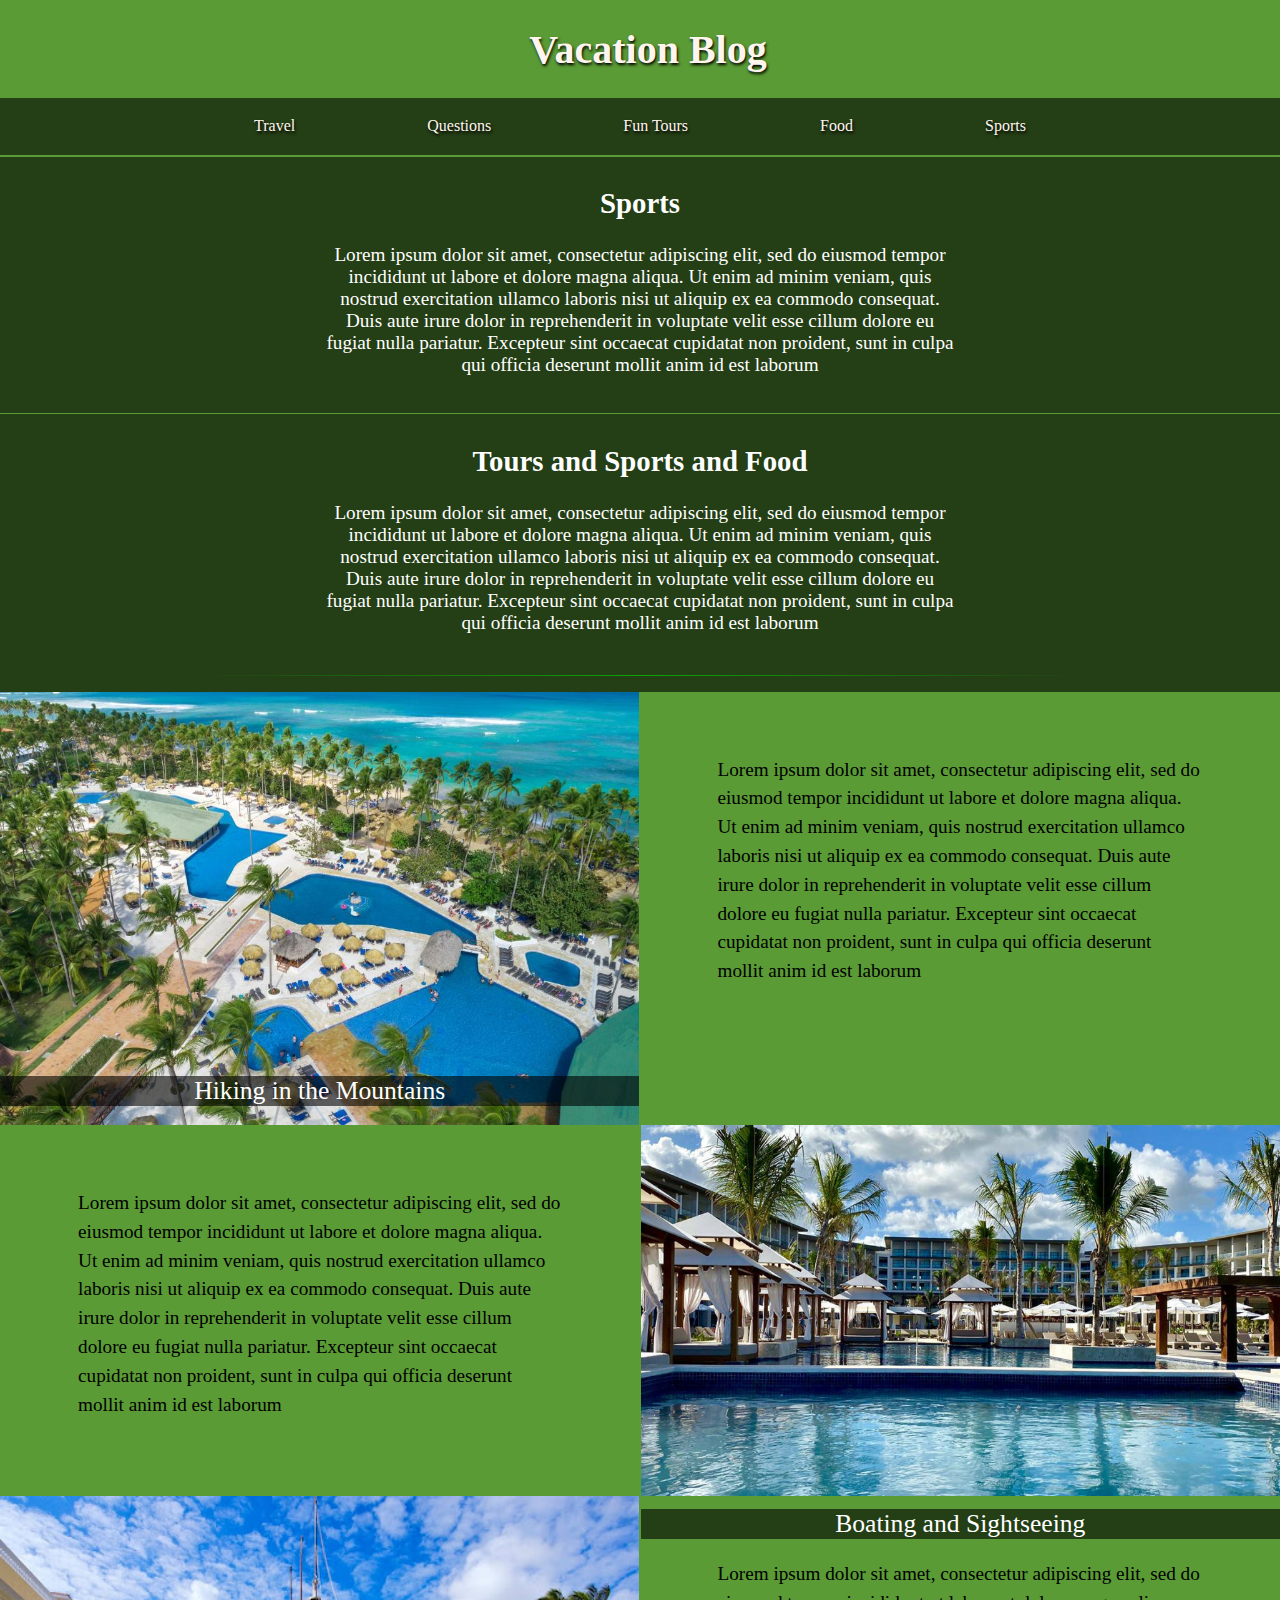
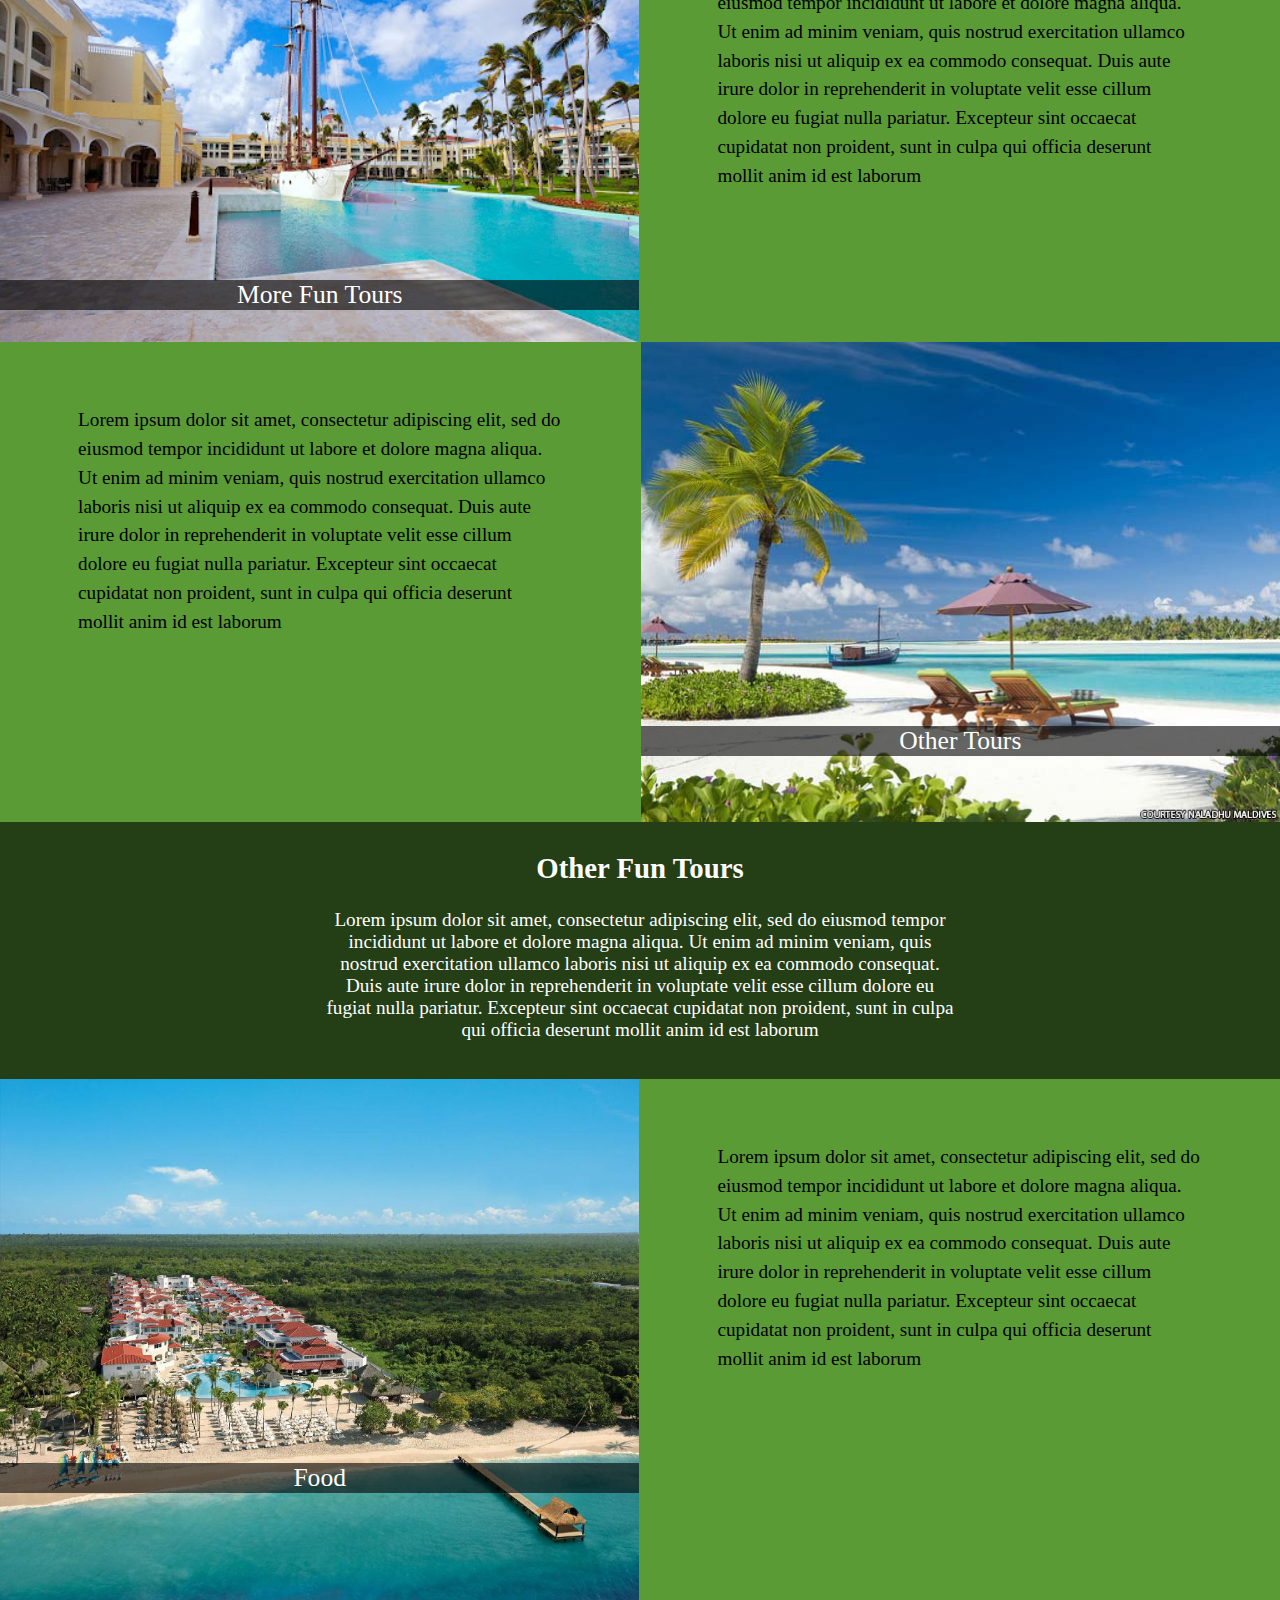
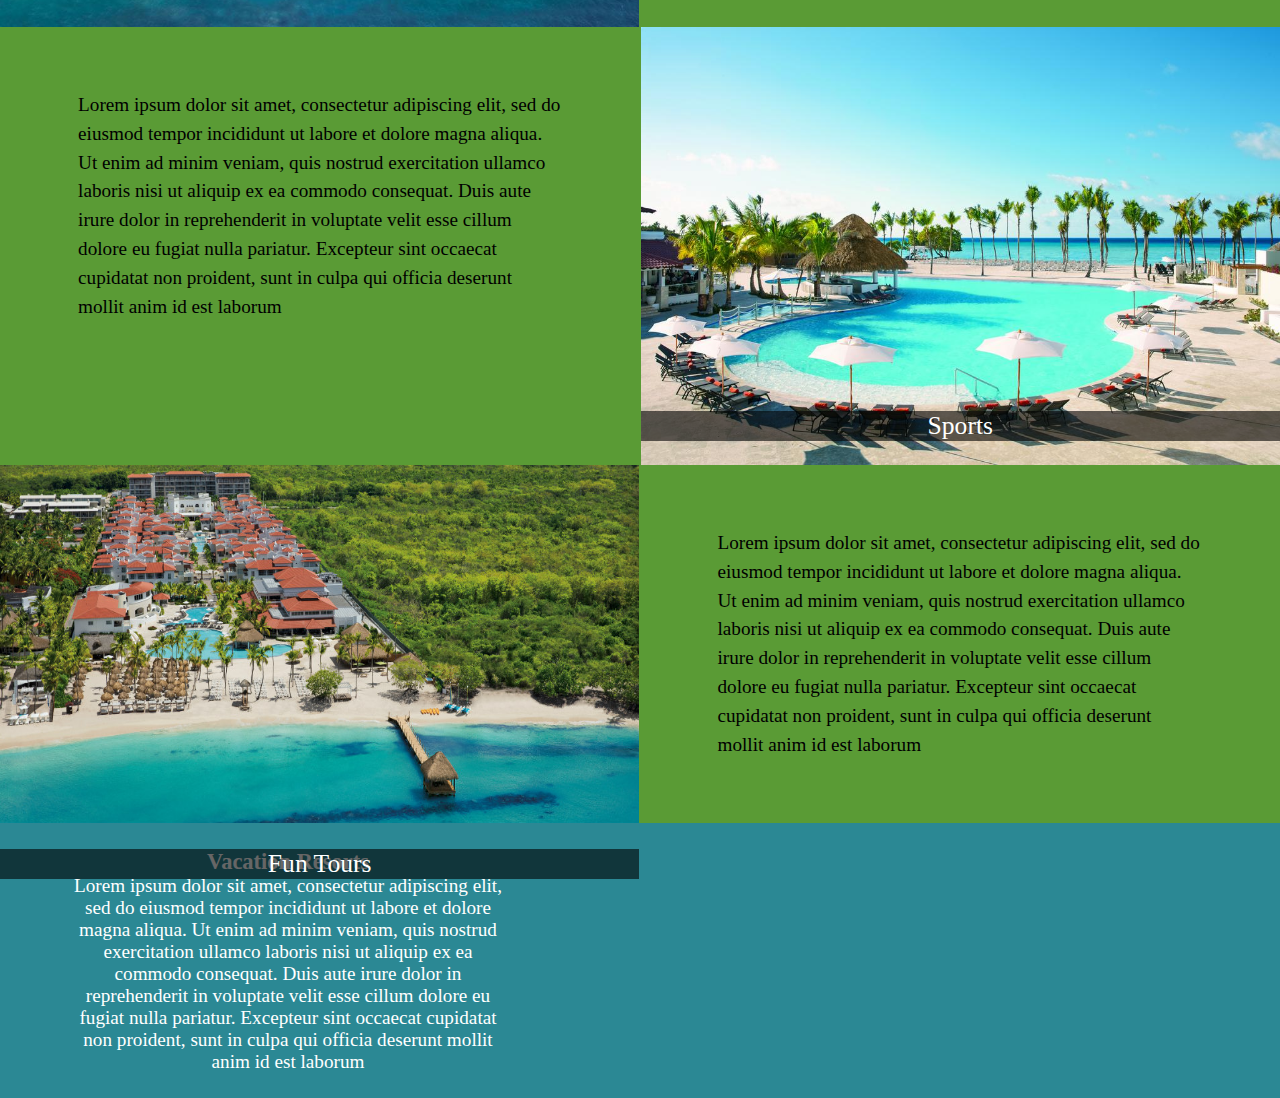
<file: sports.html>
﻿<!DOCTYPE html>

<html>
<head>
    <meta charset="utf-8" />
    <meta name="viewport" content="width=device-width, initial-scale=1">
    <title>Vacation Blog</title>

    <!--Site stylesheet-->
    <link rel="stylesheet" type="text/css" href="index.css" />

    <!--Page specific styles-->
    <style>
        .container {
            text-align: center;
            margin-top:1px;
        }
        .container span {
                padding: 0 12% .5% 12%;
            }
        .safetyMsg {
            font-size: 1vw;
            margin-bottom: 4%;
            margin-top: 2%;
        }

        .midpageBanner {
            margin-top: 0;
        }

        .bottompageMsg {
            margin: 2px;
        }
    </style>
</head>
<body>

    <div class="brand"><a href="index.html">Vacation Blog</a></div>

    <nav>
        <ul class="nav">
            <li>
                <a href="travel.html">Travel</a>
            </li>
            <li>
                <a href="questions.html">Questions</a>
            </li>
            <li>
                <a href="funtours.html">Fun Tours</a>
            </li>
            <li>
                <a href="food.html">Food</a>
            </li>
            <li>
                <a href="sports.html">Sports</a>
            </li>
        </ul>
    </nav>


    <div class="container">
        <h2>Sports</h2>
        <span>
            Lorem ipsum dolor sit amet, consectetur adipiscing elit, sed do eiusmod tempor incididunt ut labore et dolore magna aliqua. Ut enim ad minim veniam, quis nostrud exercitation ullamco laboris nisi ut aliquip ex ea commodo consequat. Duis aute irure dolor in reprehenderit in voluptate velit esse cillum dolore eu fugiat nulla pariatur. Excepteur sint occaecat cupidatat non proident, sunt in culpa qui officia deserunt mollit anim id est laborum        </span>
    </div>

    <div class="container">
        <h2>Tours and Sports and Food</h2>
        <span>
            Lorem ipsum dolor sit amet, consectetur adipiscing elit, sed do eiusmod tempor incididunt ut labore et dolore magna aliqua. Ut enim ad minim veniam, quis nostrud exercitation ullamco laboris nisi ut aliquip ex ea commodo consequat. Duis aute irure dolor in reprehenderit in voluptate velit esse cillum dolore eu fugiat nulla pariatur. Excepteur sint occaecat cupidatat non proident, sunt in culpa qui officia deserunt mollit anim id est laborum        </span>
        <hr />
    </div>

    <div class="grid">
        <div class="leftGridImg">
            <img src="5.jpg" alt="island image" />
            <div class="captionText" type="text">Hiking in the Mountains</div>
        </div>
        <span class="gridText">
            Lorem ipsum dolor sit amet, consectetur adipiscing elit, sed do eiusmod tempor incididunt ut labore et dolore magna aliqua. Ut enim ad minim veniam, quis nostrud exercitation ullamco laboris nisi ut aliquip ex ea commodo consequat. Duis aute irure dolor in reprehenderit in voluptate velit esse cillum dolore eu fugiat nulla pariatur. Excepteur sint occaecat cupidatat non proident, sunt in culpa qui officia deserunt mollit anim id est laborum        </span>
    </div>

    <div class="grid wrapper">
        <span class="gridText">
            Lorem ipsum dolor sit amet, consectetur adipiscing elit, sed do eiusmod tempor incididunt ut labore et dolore magna aliqua. Ut enim ad minim veniam, quis nostrud exercitation ullamco laboris nisi ut aliquip ex ea commodo consequat. Duis aute irure dolor in reprehenderit in voluptate velit esse cillum dolore eu fugiat nulla pariatur. Excepteur sint occaecat cupidatat non proident, sunt in culpa qui officia deserunt mollit anim id est laborum        </span>
        <div class="leftGridImg">
            <img src="6.jpg" alt="island image" />
            <div class="captionText" type="text">Boating and Sightseeing</div>
        </div>
    </div>

    <div class="grid">
        <div class="leftGridImg">
            <img src="7.jpg" alt="island image" />
            <div class="captionText longText" type="text">More Fun Tours</div>
        </div>
        <span class="gridText">
            Lorem ipsum dolor sit amet, consectetur adipiscing elit, sed do eiusmod tempor incididunt ut labore et dolore magna aliqua. Ut enim ad minim veniam, quis nostrud exercitation ullamco laboris nisi ut aliquip ex ea commodo consequat. Duis aute irure dolor in reprehenderit in voluptate velit esse cillum dolore eu fugiat nulla pariatur. Excepteur sint occaecat cupidatat non proident, sunt in culpa qui officia deserunt mollit anim id est laborum        </span>
    </div>

    <div class="grid wrapper">
        <span class="gridText">
            Lorem ipsum dolor sit amet, consectetur adipiscing elit, sed do eiusmod tempor incididunt ut labore et dolore magna aliqua. Ut enim ad minim veniam, quis nostrud exercitation ullamco laboris nisi ut aliquip ex ea commodo consequat. Duis aute irure dolor in reprehenderit in voluptate velit esse cillum dolore eu fugiat nulla pariatur. Excepteur sint occaecat cupidatat non proident, sunt in culpa qui officia deserunt mollit anim id est laborum        </span>
        <div class="leftGridImg">
            <img src="8.jpg" alt="island image" />
            <div class="captionText" type="text">Other Tours</div>
        </div>
    </div>


    <div class="container midpageBanner">
        <h2>Other Fun Tours</h2>
        <span>
            Lorem ipsum dolor sit amet, consectetur adipiscing elit, sed do eiusmod tempor incididunt ut labore et dolore magna aliqua. Ut enim ad minim veniam, quis nostrud exercitation ullamco laboris nisi ut aliquip ex ea commodo consequat. Duis aute irure dolor in reprehenderit in voluptate velit esse cillum dolore eu fugiat nulla pariatur. Excepteur sint occaecat cupidatat non proident, sunt in culpa qui officia deserunt mollit anim id est laborum        </span>
    </div>

    <div class="grid">
        <div class="leftGridImg">
            <img src="9.jpg" alt="island image" />
            <div class="captionText" type="text">Food</div>
        </div>
        <span class="gridText">
            Lorem ipsum dolor sit amet, consectetur adipiscing elit, sed do eiusmod tempor incididunt ut labore et dolore magna aliqua. Ut enim ad minim veniam, quis nostrud exercitation ullamco laboris nisi ut aliquip ex ea commodo consequat. Duis aute irure dolor in reprehenderit in voluptate velit esse cillum dolore eu fugiat nulla pariatur. Excepteur sint occaecat cupidatat non proident, sunt in culpa qui officia deserunt mollit anim id est laborum        </span>
    </div>

    <div class="grid wrapper">
        <span class="gridText">
            Lorem ipsum dolor sit amet, consectetur adipiscing elit, sed do eiusmod tempor incididunt ut labore et dolore magna aliqua. Ut enim ad minim veniam, quis nostrud exercitation ullamco laboris nisi ut aliquip ex ea commodo consequat. Duis aute irure dolor in reprehenderit in voluptate velit esse cillum dolore eu fugiat nulla pariatur. Excepteur sint occaecat cupidatat non proident, sunt in culpa qui officia deserunt mollit anim id est laborum        </span>
        <div class="leftGridImg">
            <img src="10.jpg" alt="island image" />
            <div class="captionText" type="text">Sports</div>
        </div>
    </div>

    <div class="grid">
        <div class="leftGridImg">
            <img src="1.jpg" alt="island image" />
            <div class="captionText longText" type="text">Fun Tours</div>
        </div>
        <span class="gridText">
            Lorem ipsum dolor sit amet, consectetur adipiscing elit, sed do eiusmod tempor incididunt ut labore et dolore magna aliqua. Ut enim ad minim veniam, quis nostrud exercitation ullamco laboris nisi ut aliquip ex ea commodo consequat. Duis aute irure dolor in reprehenderit in voluptate velit esse cillum dolore eu fugiat nulla pariatur. Excepteur sint occaecat cupidatat non proident, sunt in culpa qui officia deserunt mollit anim id est laborum        </span>
    </div>

  
    <footer>
        <div class="footerCol">
            <h3>Vacation Resorts</h3>
            Lorem ipsum dolor sit amet, consectetur adipiscing elit, sed do eiusmod tempor incididunt ut labore et dolore magna aliqua. Ut enim ad minim veniam, quis nostrud exercitation ullamco laboris nisi ut aliquip ex ea commodo consequat. Duis aute irure dolor in reprehenderit in voluptate velit esse cillum dolore eu fugiat nulla pariatur. Excepteur sint occaecat cupidatat non proident, sunt in culpa qui officia deserunt mollit anim id est laborum        </div>
    </footer>


</body>
</html>
</file>
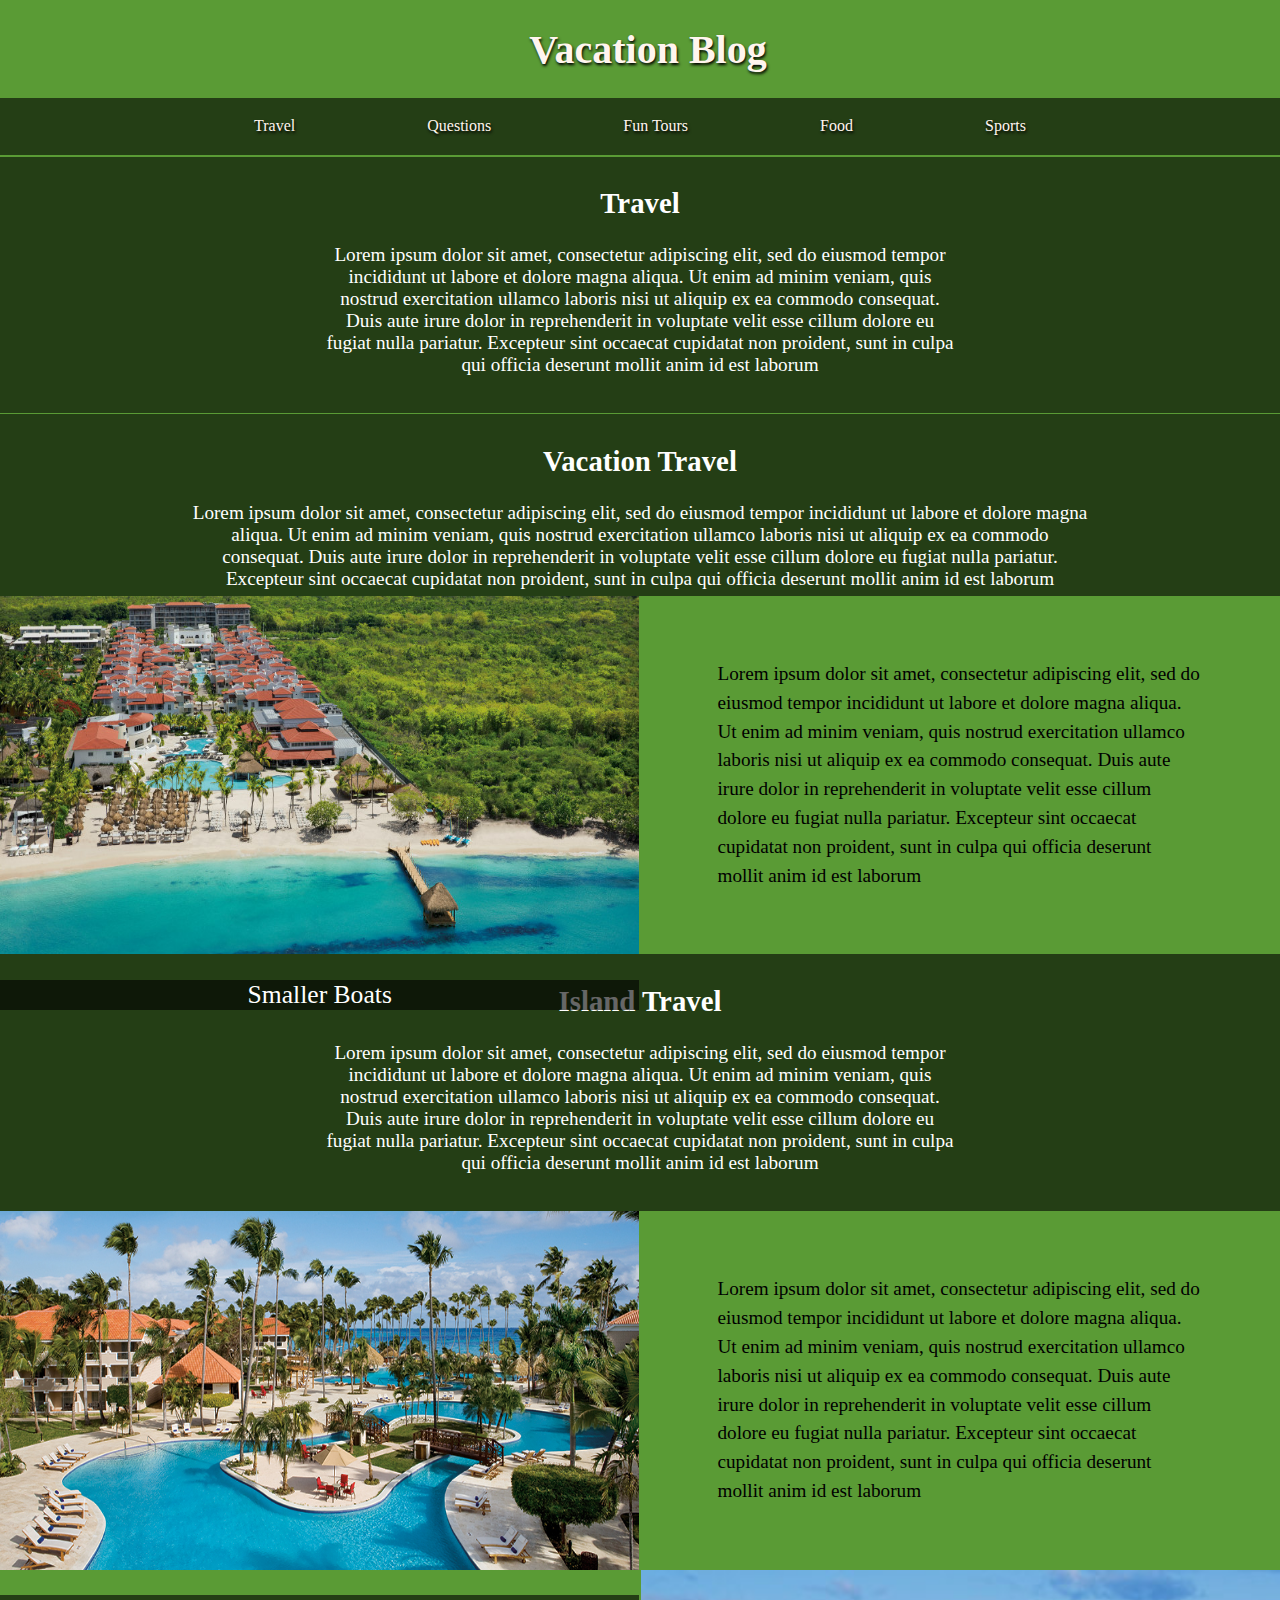
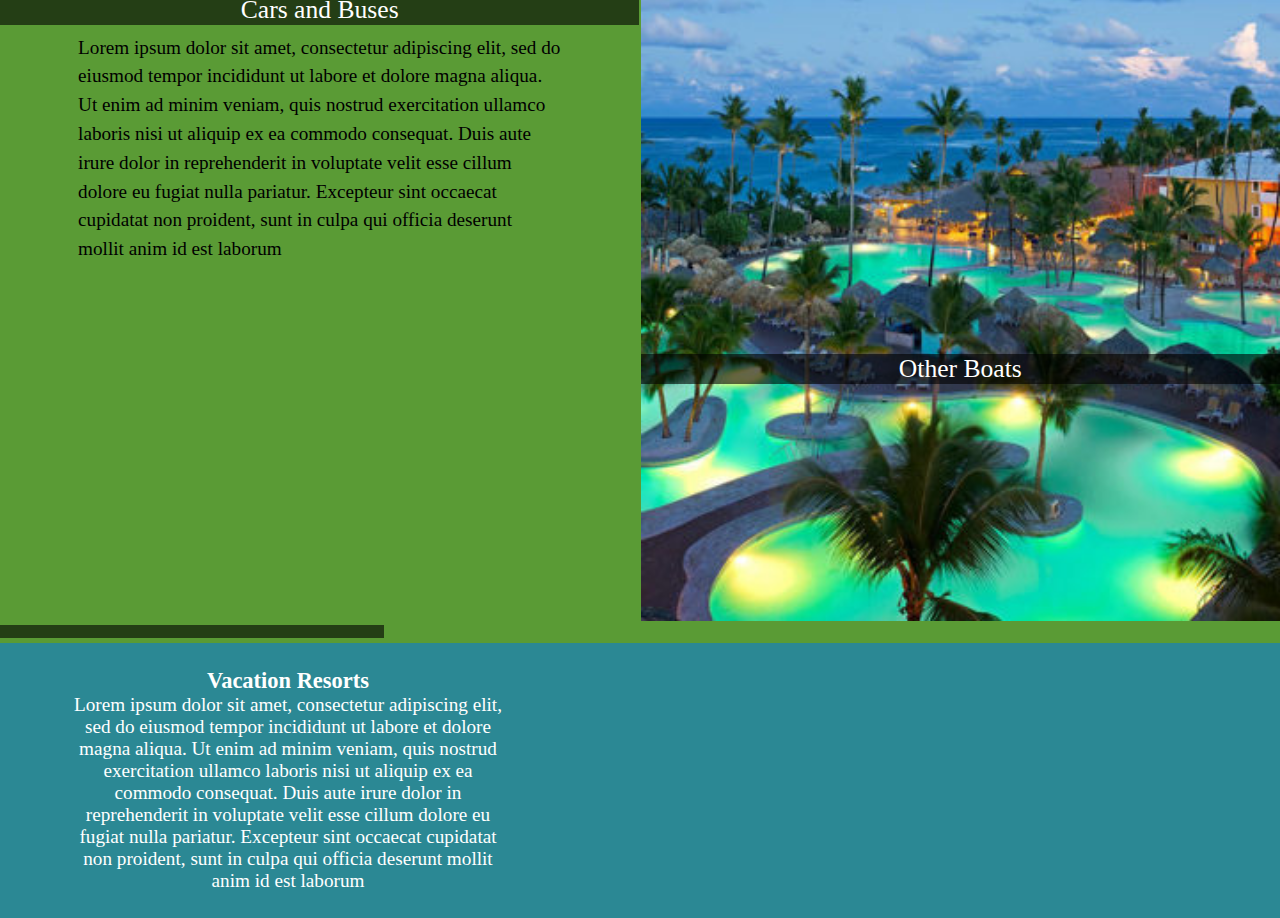
<file: transportation.html>
﻿<!DOCTYPE html>

<html>
<head>
    <meta charset="utf-8" />
    <meta name="viewport" content="width=device-width, initial-scale=1">
    <title>Taniti Tourism</title>

    <!--Site stylesheet-->
    <link rel="stylesheet" type="text/css" href="index.css" />

    <!--Site specific styles-->
    <style>
        .container {
            text-align: center;
            margin-top:1px;
        }
        .container span {
                padding: 0 12% .5% 12%;
            }
        .safetyMsg {
            font-size: 1vw;
            margin-bottom: 4%;
            margin-top: 2%;
        }

        .midpageBanner {
            margin-top: 0;
        }

        .bottompageMsg {
            margin: 2px;
        }
    </style>
</head>
<body>

    <div class="brand"><a href="index.html">Vacation Blog</a></div>

    <nav>
        <ul class="nav">
            <li>
                <a href="transportation.html">Travel</a>
            </li>
            <li>
                <a href="faq.html">Questions</a>
            </li>
            <li>
                <a href="accommodations.html">Fun Tours</a>
            </li>
            <li>
                <a href="dining.html">Food</a>
            </li>
            <li>
                <a href="activities.html">Sports</a>
            </li>
        </ul>
    </nav>


    <div class="container">
        <h2>Travel</h2>
        <span>
            Lorem ipsum dolor sit amet, consectetur adipiscing elit, sed do eiusmod tempor incididunt ut labore et dolore magna aliqua. Ut enim ad minim veniam, quis nostrud exercitation ullamco laboris nisi ut aliquip ex ea commodo consequat. Duis aute irure dolor in reprehenderit in voluptate velit esse cillum dolore eu fugiat nulla pariatur. Excepteur sint occaecat cupidatat non proident, sunt in culpa qui officia deserunt mollit anim id est laborum        </span>
    </div>

    <div class="container">
        <h2>Vacation Travel</h2>
        Lorem ipsum dolor sit amet, consectetur adipiscing elit, sed do eiusmod tempor incididunt ut labore et dolore magna aliqua. Ut enim ad minim veniam, quis nostrud exercitation ullamco laboris nisi ut aliquip ex ea commodo consequat. Duis aute irure dolor in reprehenderit in voluptate velit esse cillum dolore eu fugiat nulla pariatur. Excepteur sint occaecat cupidatat non proident, sunt in culpa qui officia deserunt mollit anim id est laborum        </span>

    </div>

    <div class="grid">
        <div class="leftGridImg">
            <img src="1.jpg" alt="island image" />
            <div class="captionText" type="text">Smaller Boats</div>
        </div>
        <span class="gridText">
            Lorem ipsum dolor sit amet, consectetur adipiscing elit, sed do eiusmod tempor incididunt ut labore et dolore magna aliqua. Ut enim ad minim veniam, quis nostrud exercitation ullamco laboris nisi ut aliquip ex ea commodo consequat. Duis aute irure dolor in reprehenderit in voluptate velit esse cillum dolore eu fugiat nulla pariatur. Excepteur sint occaecat cupidatat non proident, sunt in culpa qui officia deserunt mollit anim id est laborum        </span>
    </div>

    <div class="container midpageBanner">
        <h2>Island Travel</h2>
        <span>
            Lorem ipsum dolor sit amet, consectetur adipiscing elit, sed do eiusmod tempor incididunt ut labore et dolore magna aliqua. Ut enim ad minim veniam, quis nostrud exercitation ullamco laboris nisi ut aliquip ex ea commodo consequat. Duis aute irure dolor in reprehenderit in voluptate velit esse cillum dolore eu fugiat nulla pariatur. Excepteur sint occaecat cupidatat non proident, sunt in culpa qui officia deserunt mollit anim id est laborum        </span>
    </div>

    <div class="grid">
        <div class="leftGridImg">
            <img src="2.jpg" alt="island image" />
            <div class="captionText" type="text">Cars and Buses</div>
        </div>
        <span class="gridText">
            Lorem ipsum dolor sit amet, consectetur adipiscing elit, sed do eiusmod tempor incididunt ut labore et dolore magna aliqua. Ut enim ad minim veniam, quis nostrud exercitation ullamco laboris nisi ut aliquip ex ea commodo consequat. Duis aute irure dolor in reprehenderit in voluptate velit esse cillum dolore eu fugiat nulla pariatur. Excepteur sint occaecat cupidatat non proident, sunt in culpa qui officia deserunt mollit anim id est laborum        </span>
    </div>

    <div class="grid wrapper">
        <span class="gridText">
            Lorem ipsum dolor sit amet, consectetur adipiscing elit, sed do eiusmod tempor incididunt ut labore et dolore magna aliqua. Ut enim ad minim veniam, quis nostrud exercitation ullamco laboris nisi ut aliquip ex ea commodo consequat. Duis aute irure dolor in reprehenderit in voluptate velit esse cillum dolore eu fugiat nulla pariatur. Excepteur sint occaecat cupidatat non proident, sunt in culpa qui officia deserunt mollit anim id est laborum        </span>
        <div class="leftGridImg">
            <img src="3.jpg" alt="island image" />
            <div class="captionText" type="text">Other Boats</div>
        </div>
    </div>

    <div class="container midpageBanner">
    </div>

    <footer>
        <div class="footerCol">
            <h3>Vacation Resorts</h3>
            Lorem ipsum dolor sit amet, consectetur adipiscing elit, sed do eiusmod tempor incididunt ut labore et dolore magna aliqua. Ut enim ad minim veniam, quis nostrud exercitation ullamco laboris nisi ut aliquip ex ea commodo consequat. Duis aute irure dolor in reprehenderit in voluptate velit esse cillum dolore eu fugiat nulla pariatur. Excepteur sint occaecat cupidatat non proident, sunt in culpa qui officia deserunt mollit anim id est laborum        </div>
    </footer>


</body>
</html>
</file>
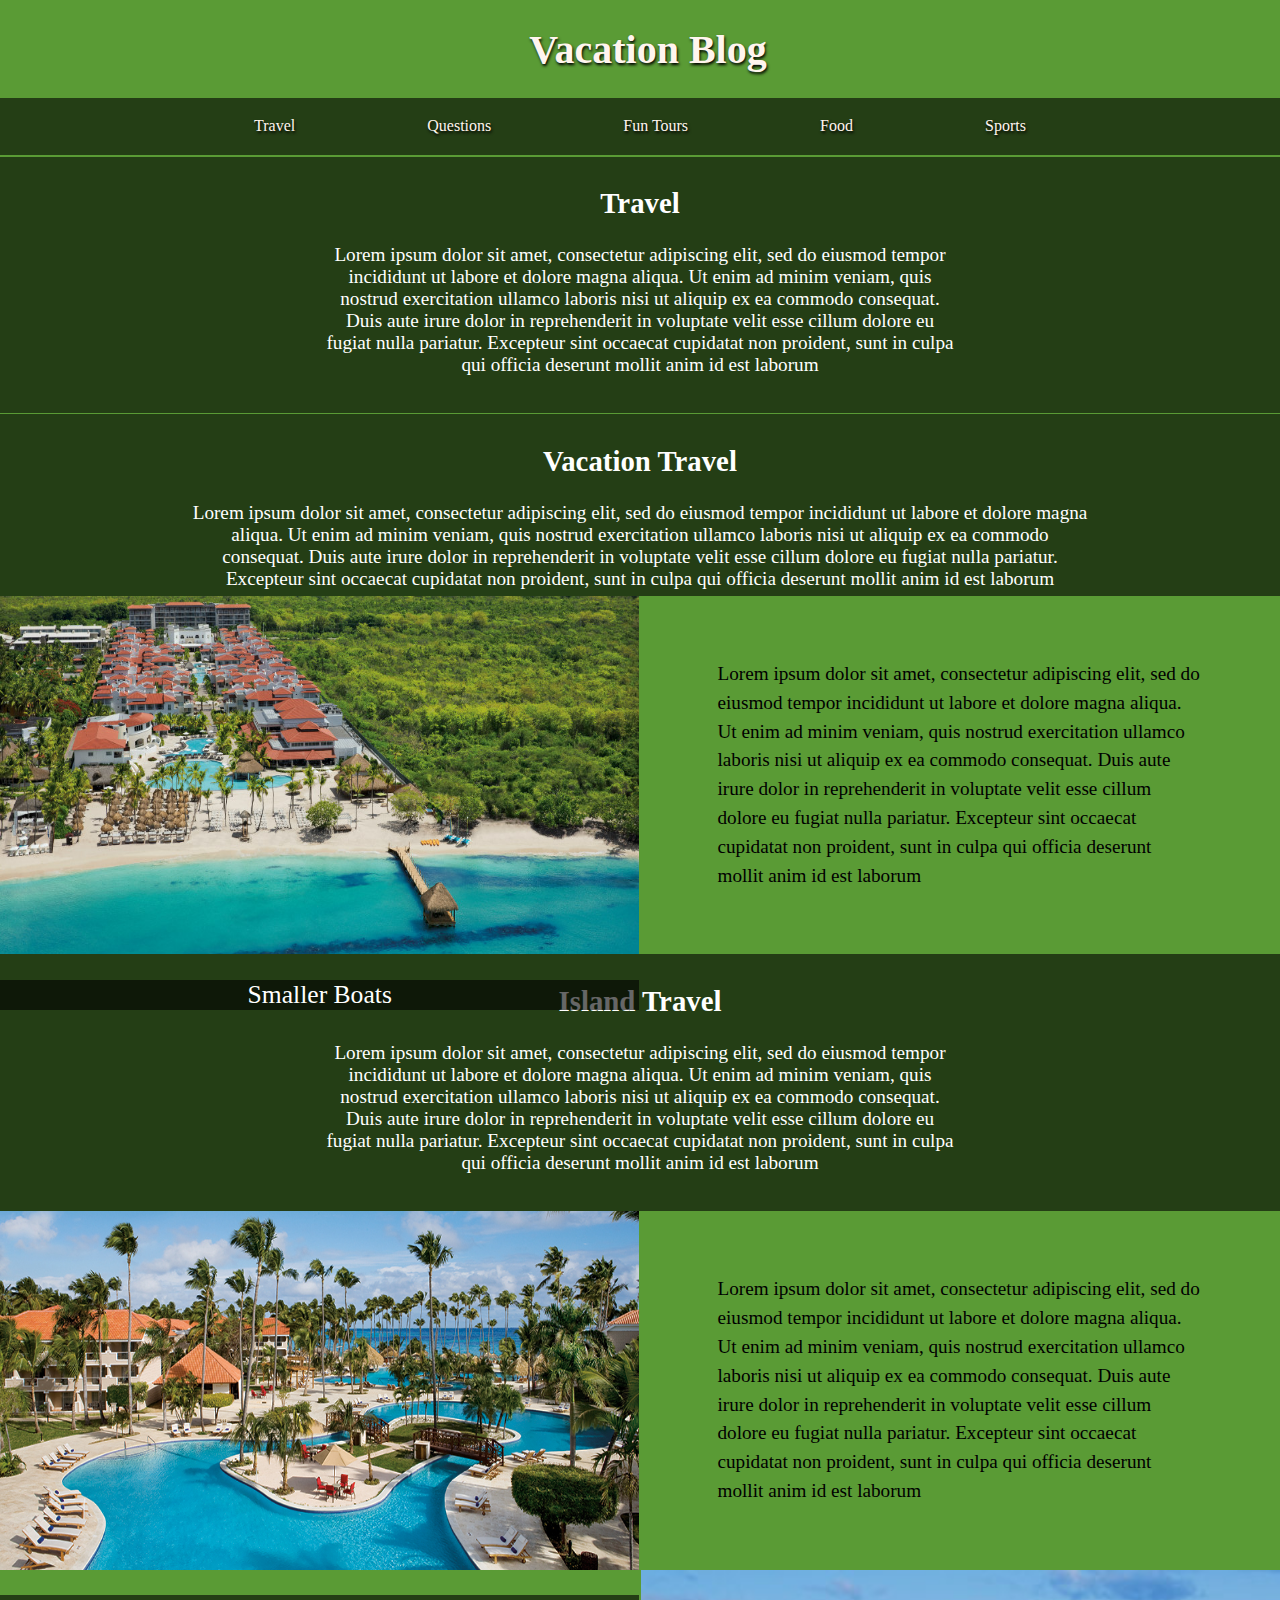
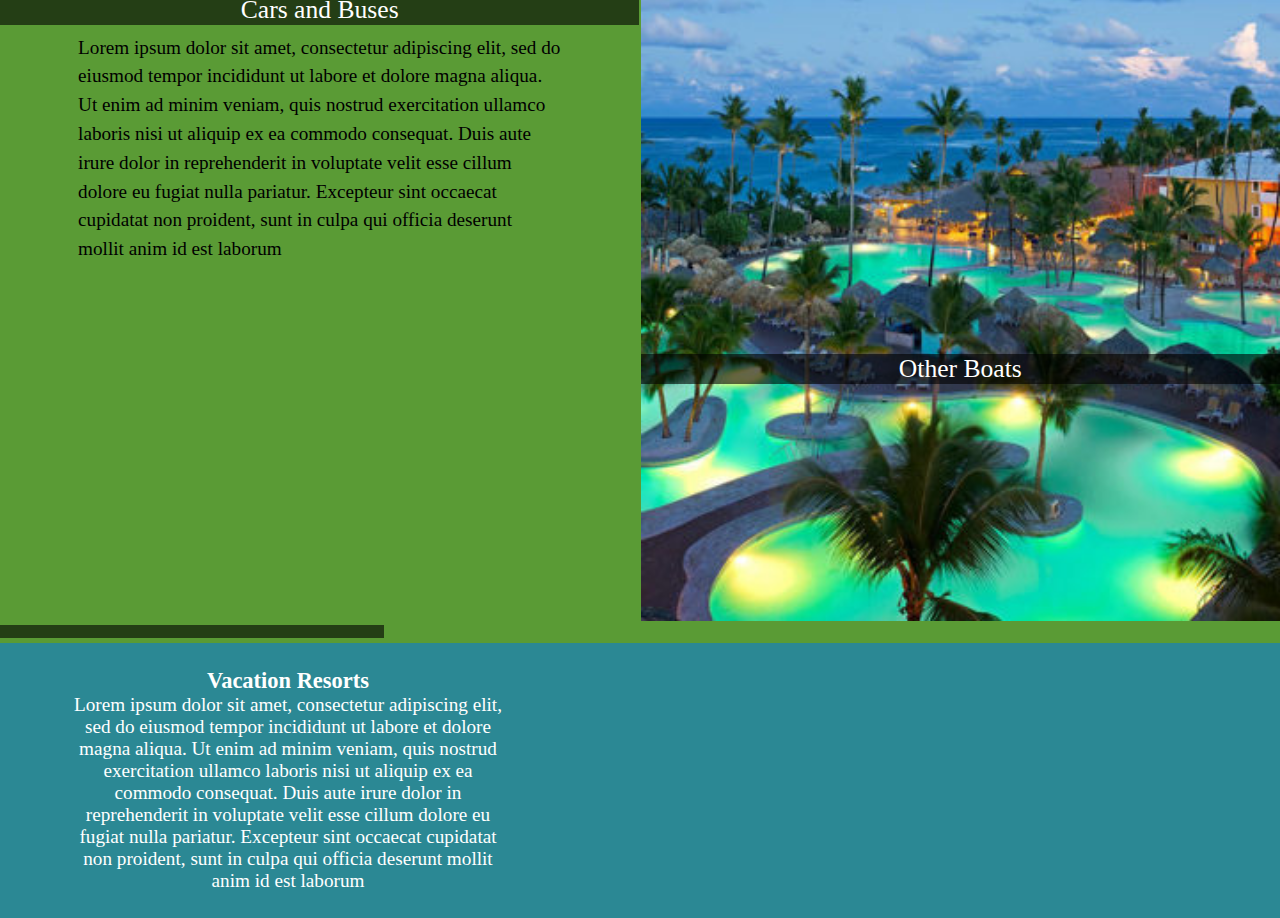
<file: travel.html>
﻿<!DOCTYPE html>

<html>
<head>
    <meta charset="utf-8" />
    <meta name="viewport" content="width=device-width, initial-scale=1">
    <title>Taniti Tourism</title>

    <!--Site stylesheet-->
    <link rel="stylesheet" type="text/css" href="index.css" />

    <!--Site specific styles-->
    <style>
        .container {
            text-align: center;
            margin-top:1px;
        }
        .container span {
                padding: 0 12% .5% 12%;
            }
        .safetyMsg {
            font-size: 1vw;
            margin-bottom: 4%;
            margin-top: 2%;
        }

        .midpageBanner {
            margin-top: 0;
        }

        .bottompageMsg {
            margin: 2px;
        }
    </style>
</head>
<body>

    <div class="brand"><a href="index.html">Vacation Blog</a></div>

    <nav>
        <ul class="nav">
            <li>
                <a href="travel.html">Travel</a>
            </li>
            <li>
                <a href="questions.html">Questions</a>
            </li>
            <li>
                <a href="funtours.html">Fun Tours</a>
            </li>
            <li>
                <a href="food.html">Food</a>
            </li>
            <li>
                <a href="sports.html">Sports</a>
            </li>
        </ul>
    </nav>


    <div class="container">
        <h2>Travel</h2>
        <span>
            Lorem ipsum dolor sit amet, consectetur adipiscing elit, sed do eiusmod tempor incididunt ut labore et dolore magna aliqua. Ut enim ad minim veniam, quis nostrud exercitation ullamco laboris nisi ut aliquip ex ea commodo consequat. Duis aute irure dolor in reprehenderit in voluptate velit esse cillum dolore eu fugiat nulla pariatur. Excepteur sint occaecat cupidatat non proident, sunt in culpa qui officia deserunt mollit anim id est laborum        </span>
    </div>

    <div class="container">
        <h2>Vacation Travel</h2>
        Lorem ipsum dolor sit amet, consectetur adipiscing elit, sed do eiusmod tempor incididunt ut labore et dolore magna aliqua. Ut enim ad minim veniam, quis nostrud exercitation ullamco laboris nisi ut aliquip ex ea commodo consequat. Duis aute irure dolor in reprehenderit in voluptate velit esse cillum dolore eu fugiat nulla pariatur. Excepteur sint occaecat cupidatat non proident, sunt in culpa qui officia deserunt mollit anim id est laborum        </span>

    </div>

    <div class="grid">
        <div class="leftGridImg">
            <img src="1.jpg" alt="island image" />
            <div class="captionText" type="text">Smaller Boats</div>
        </div>
        <span class="gridText">
            Lorem ipsum dolor sit amet, consectetur adipiscing elit, sed do eiusmod tempor incididunt ut labore et dolore magna aliqua. Ut enim ad minim veniam, quis nostrud exercitation ullamco laboris nisi ut aliquip ex ea commodo consequat. Duis aute irure dolor in reprehenderit in voluptate velit esse cillum dolore eu fugiat nulla pariatur. Excepteur sint occaecat cupidatat non proident, sunt in culpa qui officia deserunt mollit anim id est laborum        </span>
    </div>

    <div class="container midpageBanner">
        <h2>Island Travel</h2>
        <span>
            Lorem ipsum dolor sit amet, consectetur adipiscing elit, sed do eiusmod tempor incididunt ut labore et dolore magna aliqua. Ut enim ad minim veniam, quis nostrud exercitation ullamco laboris nisi ut aliquip ex ea commodo consequat. Duis aute irure dolor in reprehenderit in voluptate velit esse cillum dolore eu fugiat nulla pariatur. Excepteur sint occaecat cupidatat non proident, sunt in culpa qui officia deserunt mollit anim id est laborum        </span>
    </div>

    <div class="grid">
        <div class="leftGridImg">
            <img src="2.jpg" alt="island image" />
            <div class="captionText" type="text">Cars and Buses</div>
        </div>
        <span class="gridText">
            Lorem ipsum dolor sit amet, consectetur adipiscing elit, sed do eiusmod tempor incididunt ut labore et dolore magna aliqua. Ut enim ad minim veniam, quis nostrud exercitation ullamco laboris nisi ut aliquip ex ea commodo consequat. Duis aute irure dolor in reprehenderit in voluptate velit esse cillum dolore eu fugiat nulla pariatur. Excepteur sint occaecat cupidatat non proident, sunt in culpa qui officia deserunt mollit anim id est laborum        </span>
    </div>

    <div class="grid wrapper">
        <span class="gridText">
            Lorem ipsum dolor sit amet, consectetur adipiscing elit, sed do eiusmod tempor incididunt ut labore et dolore magna aliqua. Ut enim ad minim veniam, quis nostrud exercitation ullamco laboris nisi ut aliquip ex ea commodo consequat. Duis aute irure dolor in reprehenderit in voluptate velit esse cillum dolore eu fugiat nulla pariatur. Excepteur sint occaecat cupidatat non proident, sunt in culpa qui officia deserunt mollit anim id est laborum        </span>
        <div class="leftGridImg">
            <img src="3.jpg" alt="island image" />
            <div class="captionText" type="text">Other Boats</div>
        </div>
    </div>

    <div class="container midpageBanner">
    </div>

    <footer>
        <div class="footerCol">
            <h3>Vacation Resorts</h3>
            Lorem ipsum dolor sit amet, consectetur adipiscing elit, sed do eiusmod tempor incididunt ut labore et dolore magna aliqua. Ut enim ad minim veniam, quis nostrud exercitation ullamco laboris nisi ut aliquip ex ea commodo consequat. Duis aute irure dolor in reprehenderit in voluptate velit esse cillum dolore eu fugiat nulla pariatur. Excepteur sint occaecat cupidatat non proident, sunt in culpa qui officia deserunt mollit anim id est laborum        </div>
    </footer>


</body>
</html>
</file>
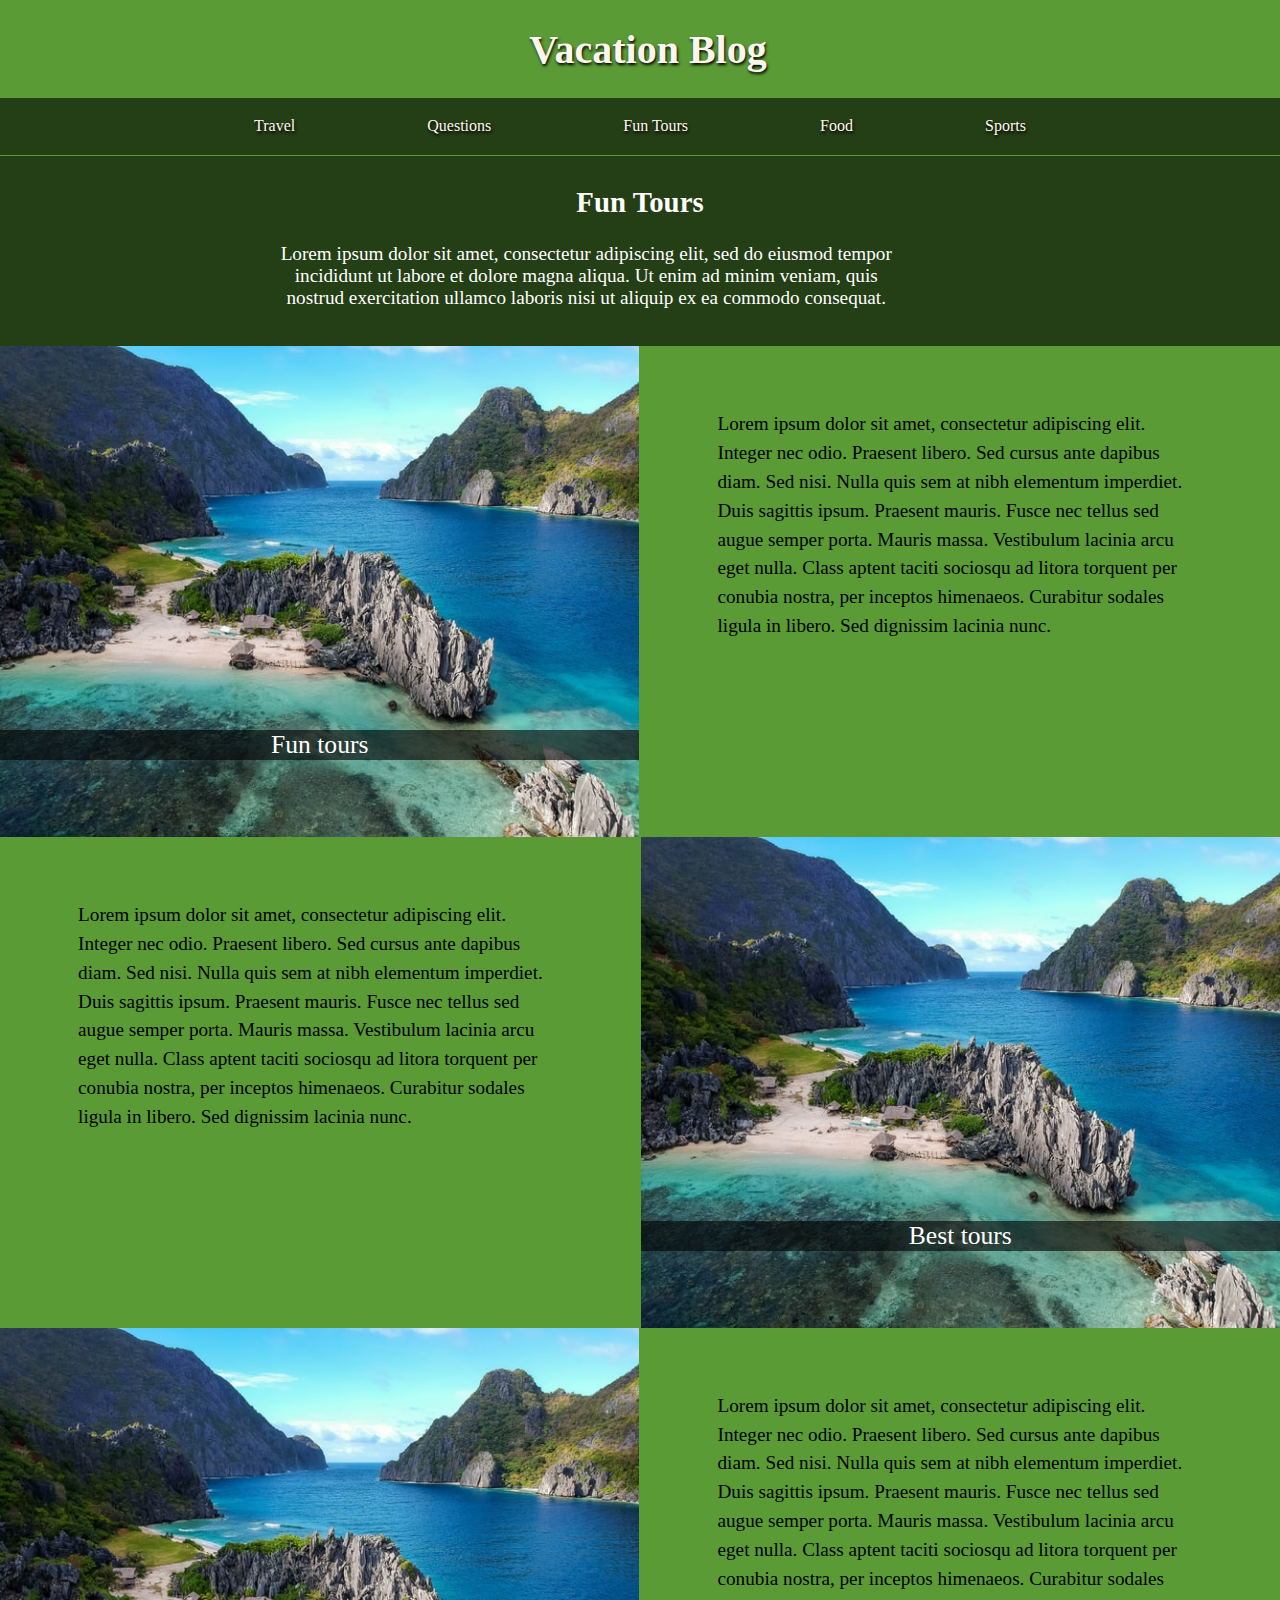
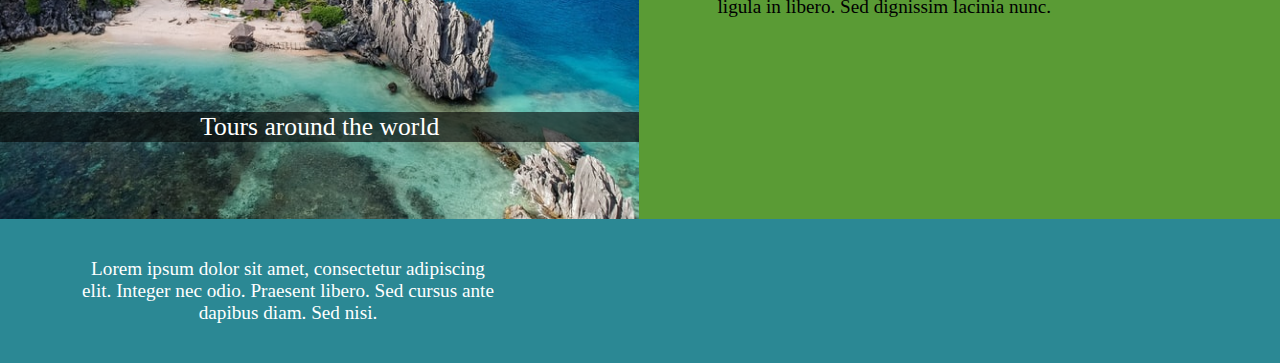
<file: docs/funtours.html>
﻿<!DOCTYPE html>

<html>
<head>
    <meta charset="utf-8" />
    <meta name="viewport" content="width=device-width, initial-scale=1">
    <title>Vacation Blog</title>

    <!--Page specific styles-->
    <style>
        .container {
            text-align: center;
            margin-top:1px;
        }
        .container span {
                padding: 0 12% .5% 12%;
            }
        .safetyMsg {
            font-size: 1.2vw;
            margin-bottom: 4%;
            margin-top: 2%;
        }
    </style>

    <!--Site stylesheet-->
    <link rel="stylesheet" type="text/css" href="index.css" />

</head>
<body>

    <div class="brand"><a href="index.html">Vacation Blog</a></div>

    <nav>
        <ul class="nav">
            <li>
                <a href="travel.html">Travel</a>
            </li>
            <li>
                <a href="questions.html">Questions</a>
            </li>
            <li>
                <a href="funtours.html">Fun Tours</a>
            </li>
            <li>
                <a href="food.html">Food</a>
            </li>
            <li>
                <a href="sports.html">Sports</a>
            </li>
           
        </ul>
    </nav>


    <div class="container">
        <h2>Fun Tours</h2>
        <span>
            Lorem ipsum dolor sit amet, consectetur adipiscing elit, sed do eiusmod tempor incididunt ut labore et dolore magna aliqua. Ut enim ad minim veniam, quis nostrud exercitation ullamco laboris nisi ut aliquip ex ea commodo consequat.
  
    </div>

    <div class="grid">
        <div class="leftGridImg">
            <img src="ex2.jpg" alt="image" />
            <div class="captionText" type="text">Fun tours</div>
        </div>
        <span class="gridText">
            Lorem ipsum dolor sit amet, consectetur adipiscing elit. Integer nec odio. Praesent libero. Sed cursus ante dapibus diam. Sed nisi. Nulla quis sem at nibh elementum imperdiet. Duis sagittis ipsum. Praesent mauris. Fusce nec tellus sed augue semper porta. Mauris massa. Vestibulum lacinia arcu eget nulla. Class aptent taciti sociosqu ad litora torquent per conubia nostra, per inceptos himenaeos. Curabitur sodales ligula in libero. Sed dignissim lacinia nunc.
        </span>
    </div>

    <div class="grid wrapper">
        <span class="gridText">
            Lorem ipsum dolor sit amet, consectetur adipiscing elit. Integer nec odio. Praesent libero. Sed cursus ante dapibus diam. Sed nisi. Nulla quis sem at nibh elementum imperdiet. Duis sagittis ipsum. Praesent mauris. Fusce nec tellus sed augue semper porta. Mauris massa. Vestibulum lacinia arcu eget nulla. Class aptent taciti sociosqu ad litora torquent per conubia nostra, per inceptos himenaeos. Curabitur sodales ligula in libero. Sed dignissim lacinia nunc.
        </span>
        <div class="leftGridImg">
            <img src="ex2.jpg" alt=" image" />
            <div class="captionText" type="text">Best tours</div>
        </div>
    </div>

    <div class="grid">
        <div class="leftGridImg">
            <img src="ex2.jpg" alt=" image" />
            <div class="captionText" type="text">Tours around the world</div>
        </div>
        <span class="gridText">
            Lorem ipsum dolor sit amet, consectetur adipiscing elit. Integer nec odio. Praesent libero. Sed cursus ante dapibus diam. Sed nisi. Nulla quis sem at nibh elementum imperdiet. Duis sagittis ipsum. Praesent mauris. Fusce nec tellus sed augue semper porta. Mauris massa. Vestibulum lacinia arcu eget nulla. Class aptent taciti sociosqu ad litora torquent per conubia nostra, per inceptos himenaeos. Curabitur sodales ligula in libero. Sed dignissim lacinia nunc.
        </span>
    </div>

    <footer>
        <div class="footerCol">
            <span>Lorem ipsum dolor sit amet, consectetur adipiscing elit. Integer nec odio. Praesent libero. Sed cursus ante dapibus diam. Sed nisi.</span>
        
        </div>
    </footer>


</body>
</html>
</file>
<file: index.css>
﻿.brand {
    color: white;
    font-size: 2.5rem;
    font-weight: bold;
    padding: 2% 5% 2% 6.25%;
    text-align: center;
    margin-left: 5%;
    margin-right: 5%;
    text-shadow: 1px 2px 3px black;
}

.btnLink {
    font-weight: bold;
    text-shadow: none;
    color: black;
}

.fade {
    -webkit-animation-name: fade;
    -webkit-animation-duration: 1.5s;
    animation-name: fade;
    animation-duration: 1.5s;
}

@-webkit-keyframes fade {
    from {
        opacity: .4
    }

    to {
        opacity: 1
    }
}

@keyframes fade {
    from {
        opacity: .4
    }

    to {
        opacity: 1
    }
}

.mySlides {
    display: none;
}


.nav {
    list-style-type: none;
    background-color: rgba(0, 0, 0, 0.60);
    font-size: 1rem;
    padding-left: 0;
    padding-right: 0;
    text-align: center;
    margin: 0 0 1px 0;
    top: 5%;
}

img {
    width: 100%;
    margin: 0 0 1% 0;
}

.mySlides img {
    max-height: 320px;
    margin: 0;
}

body {
    font-size: 1.5vw;
    font-family: Tahoma;
    background: #5a9b35; /* fallback for old browsers */
    background: 422999; /* Chrome 10-25, Safari 5.1-6 */
    margin: 0px;
}

li {
    display: inline-block;
    padding: 1.5% 5%;
    text-align: center;
}

.slideshowContain { /*for the "1/3"  text*/
    position: relative;
    width: 50%;
    margin: 0 auto;
}

.slideshowNumTxt {  /*for the "1/3" text*/
    position: absolute;
    right: 16px;
    color: white;
    margin-top: 5px;
}

a {
    text-decoration: none;
    color: seashell;
    text-shadow: 1px 2px 3px black;
}

 a:hover {
    color: darkcyan;
    cursor: pointer;
 }

.prev, .next {
    cursor: pointer;
    position: absolute;
    top: calc(12rem + 4vw);
    width: auto;
    margin: 0;
    padding: 2%;
    color: seashell;
    font-size: calc(22px + 3vw);
    user-select: none;
    text-shadow: 2px 1px rgba(0, 0, 0, 0.60);
}

.next {
    right: 0;
}

.dots {
    text-align: center;
}

.dot {
    cursor: pointer;
    height: 15px;
    width: 15px;
    margin: 1% 2px;
    background-color: #bbb;
    border-radius: 50%;
    display: inline-block;
    transition: background-color 0.6s ease;
}

.active, .dot:hover {
    background-color: #717171;
}

.container {
    padding: .5% 15%;
    margin: 0;
    background-color: rgba(0, 0, 0, 0.60);
    color: white;
    display: inline-block;
}

.container span {
    padding: 0 12% .5% 0;
    display: inline-block;
    width: 70%;
    margin-bottom: 3%;
}

hr {
    border: 0;
    height: 1px;
    background-image: linear-gradient(to right, rgba(0, 200, 0, 0), rgba(0, 200, 0, 0.75), rgba(0, 200, 0, 0));
}

button {
    display: inline-block;
    width: 15%;
    vertical-align: top;
    padding: 10px 0;
    font-weight: bold;
    border: 1px;
    border-radius: 5px;
    box-shadow: 0 1px 0 2px rgba(0, 0, 0, 0.20);
}

 button:hover {
    background-color: lightgray;
    cursor: pointer;
}

.leftGridImg {
    width: 66%;
    margin: 0;
    position: relative;
}

.leftGridImg img {
        height: 100%;
}

.captionText {
    position: absolute;
    text-align: center;
    top: 15em;
    width: 100%;
    background-color: rgba(0, 0, 0, 0.60);
    font-size: 2vw;
    color: white;
}

.grid {
    display:flex;
}

.gridText {
    width: 50%;
    padding: 5% 6.1%;
    line-height: 1.5em;
}

.gridBtn {
    display: inline-block;
    width: 30%;
    vertical-align: top;
    padding: 10px 0;
    margin: 10% 0 0 34%;
    background-color: white;
    font-weight: bold;
    color: black;
    font-size: 1.5vw;
    border: 0px;
    border-radius: 5px;
}

/** Small screen display adjustments with a media query. **/
@media only screen and (max-width: 600px) {
    body {
        font-size: 2.8vw; 
    }
    .gridBtn {
        font-size: .75rem;
        width: 50%;
        margin: 45px 25%;
    }
    .mySlides img {
        max-height: 185px;
    }
    .btnLink button {
        width: 4rem;
        margin-bottom: 10px;
    }
    .grid {
        display: block;
    }
    .leftGridImg {
        width: 100%;
    }
    .captionText {
        top: 22em;
        font-size: 3vw;
    }
    .gridText {
        padding-left: 25%;
        display: block;
        line-height: 1.5em;
    }
    .safetyMsg {
        font-size: 2.2vw;
    }

    /** The below "wrapper" class swaps the vertical position of the containing contents of each alternating HTML "grid" element, for the purpose of a mobile layout of the checkerboard-style content. **/
    .wrapper { 
        display: flex;
        flex-direction: column-reverse;
    }

}

footer {
    width: 100%;
    background-color: rgba(38, 134, 158, 0.9);
    color: white;
    text-align: center;
    padding: 2% 0;
    display: flex;
    align-items:center;
}

.footerCol {
    display: flex;
    flex-direction: column;
    margin-left: 5%;
    width: 35%;
}

.footerCol h3 {
    margin: 0;
}

.footerCol span {
    padding: 3%;
}
</file>
<file: docs/index.css>
﻿.brand {
    color: white;
    font-size: 2.5rem;
    font-weight: bold;
    padding: 2% 5% 2% 6.25%;
    text-align: center;
    margin-left: 5%;
    margin-right: 5%;
    text-shadow: 1px 2px 3px black;
}

.btnLink {
    font-weight: bold;
    text-shadow: none;
    color: black;
}

.fade {
    -webkit-animation-name: fade;
    -webkit-animation-duration: 1.5s;
    animation-name: fade;
    animation-duration: 1.5s;
}

@-webkit-keyframes fade {
    from {
        opacity: .4
    }

    to {
        opacity: 1
    }
}

@keyframes fade {
    from {
        opacity: .4
    }

    to {
        opacity: 1
    }
}

.mySlides {
    display: none;
}


.nav {
    list-style-type: none;
    background-color: rgba(0, 0, 0, 0.60);
    font-size: 1rem;
    padding-left: 0;
    padding-right: 0;
    text-align: center;
    margin: 0 0 1px 0;
    top: 5%;
}

img {
    width: 100%;
    margin: 0 0 1% 0;
}

.mySlides img {
    max-height: 320px;
    margin: 0;
}

body {
    font-size: 1.5vw;
    font-family: Tahoma;
    background: #5a9b35; /* fallback for old browsers */
    background: 422999; /* Chrome 10-25, Safari 5.1-6 */
    margin: 0px;
}

li {
    display: inline-block;
    padding: 1.5% 5%;
    text-align: center;
}

.slideshowContain { /*for the "1/3"  text*/
    position: relative;
    width: 50%;
    margin: 0 auto;
}

.slideshowNumTxt {  /*for the "1/3" text*/
    position: absolute;
    right: 16px;
    color: white;
    margin-top: 5px;
}

a {
    text-decoration: none;
    color: seashell;
    text-shadow: 1px 2px 3px black;
}

 a:hover {
    color: darkcyan;
    cursor: pointer;
 }

.prev, .next {
    cursor: pointer;
    position: absolute;
    top: calc(12rem + 4vw);
    width: auto;
    margin: 0;
    padding: 2%;
    color: seashell;
    font-size: calc(22px + 3vw);
    user-select: none;
    text-shadow: 2px 1px rgba(0, 0, 0, 0.60);
}

.next {
    right: 0;
}

.dots {
    text-align: center;
}

.dot {
    cursor: pointer;
    height: 15px;
    width: 15px;
    margin: 1% 2px;
    background-color: #bbb;
    border-radius: 50%;
    display: inline-block;
    transition: background-color 0.6s ease;
}

.active, .dot:hover {
    background-color: #717171;
}

.container {
    padding: .5% 15%;
    margin: 0;
    background-color: rgba(0, 0, 0, 0.60);
    color: white;
    display: inline-block;
}

.container span {
    padding: 0 12% .5% 0;
    display: inline-block;
    width: 70%;
    margin-bottom: 3%;
}

hr {
    border: 0;
    height: 1px;
    background-image: linear-gradient(to right, rgba(0, 200, 0, 0), rgba(0, 200, 0, 0.75), rgba(0, 200, 0, 0));
}

button {
    display: inline-block;
    width: 15%;
    vertical-align: top;
    padding: 10px 0;
    font-weight: bold;
    border: 1px;
    border-radius: 5px;
    box-shadow: 0 1px 0 2px rgba(0, 0, 0, 0.20);
}

 button:hover {
    background-color: lightgray;
    cursor: pointer;
}

.leftGridImg {
    width: 66%;
    margin: 0;
    position: relative;
}

.leftGridImg img {
        height: 100%;
}

.captionText {
    position: absolute;
    text-align: center;
    top: 15em;
    width: 100%;
    background-color: rgba(0, 0, 0, 0.60);
    font-size: 2vw;
    color: white;
}

.grid {
    display:flex;
}

.gridText {
    width: 50%;
    padding: 5% 6.1%;
    line-height: 1.5em;
}

.gridBtn {
    display: inline-block;
    width: 30%;
    vertical-align: top;
    padding: 10px 0;
    margin: 10% 0 0 34%;
    background-color: white;
    font-weight: bold;
    color: black;
    font-size: 1.5vw;
    border: 0px;
    border-radius: 5px;
}

/** Small screen display adjustments with a media query. **/
@media only screen and (max-width: 600px) {
    body {
        font-size: 2.8vw; 
    }
    .gridBtn {
        font-size: .75rem;
        width: 50%;
        margin: 45px 25%;
    }
    .mySlides img {
        max-height: 185px;
    }
    .btnLink button {
        width: 4rem;
        margin-bottom: 10px;
    }
    .grid {
        display: block;
    }
    .leftGridImg {
        width: 100%;
    }
    .captionText {
        top: 22em;
        font-size: 3vw;
    }
    .gridText {
        padding-left: 25%;
        display: block;
        line-height: 1.5em;
    }
    .safetyMsg {
        font-size: 2.2vw;
    }

    /** The below "wrapper" class swaps the vertical position of the containing contents of each alternating HTML "grid" element, for the purpose of a mobile layout of the checkerboard-style content. **/
    .wrapper { 
        display: flex;
        flex-direction: column-reverse;
    }

}

footer {
    width: 100%;
    background-color: rgba(38, 134, 158, 0.9);
    color: white;
    text-align: center;
    padding: 2% 0;
    display: flex;
    align-items:center;
}

.footerCol {
    display: flex;
    flex-direction: column;
    margin-left: 5%;
    width: 35%;
}

.footerCol h3 {
    margin: 0;
}

.footerCol span {
    padding: 3%;
}
</file>
